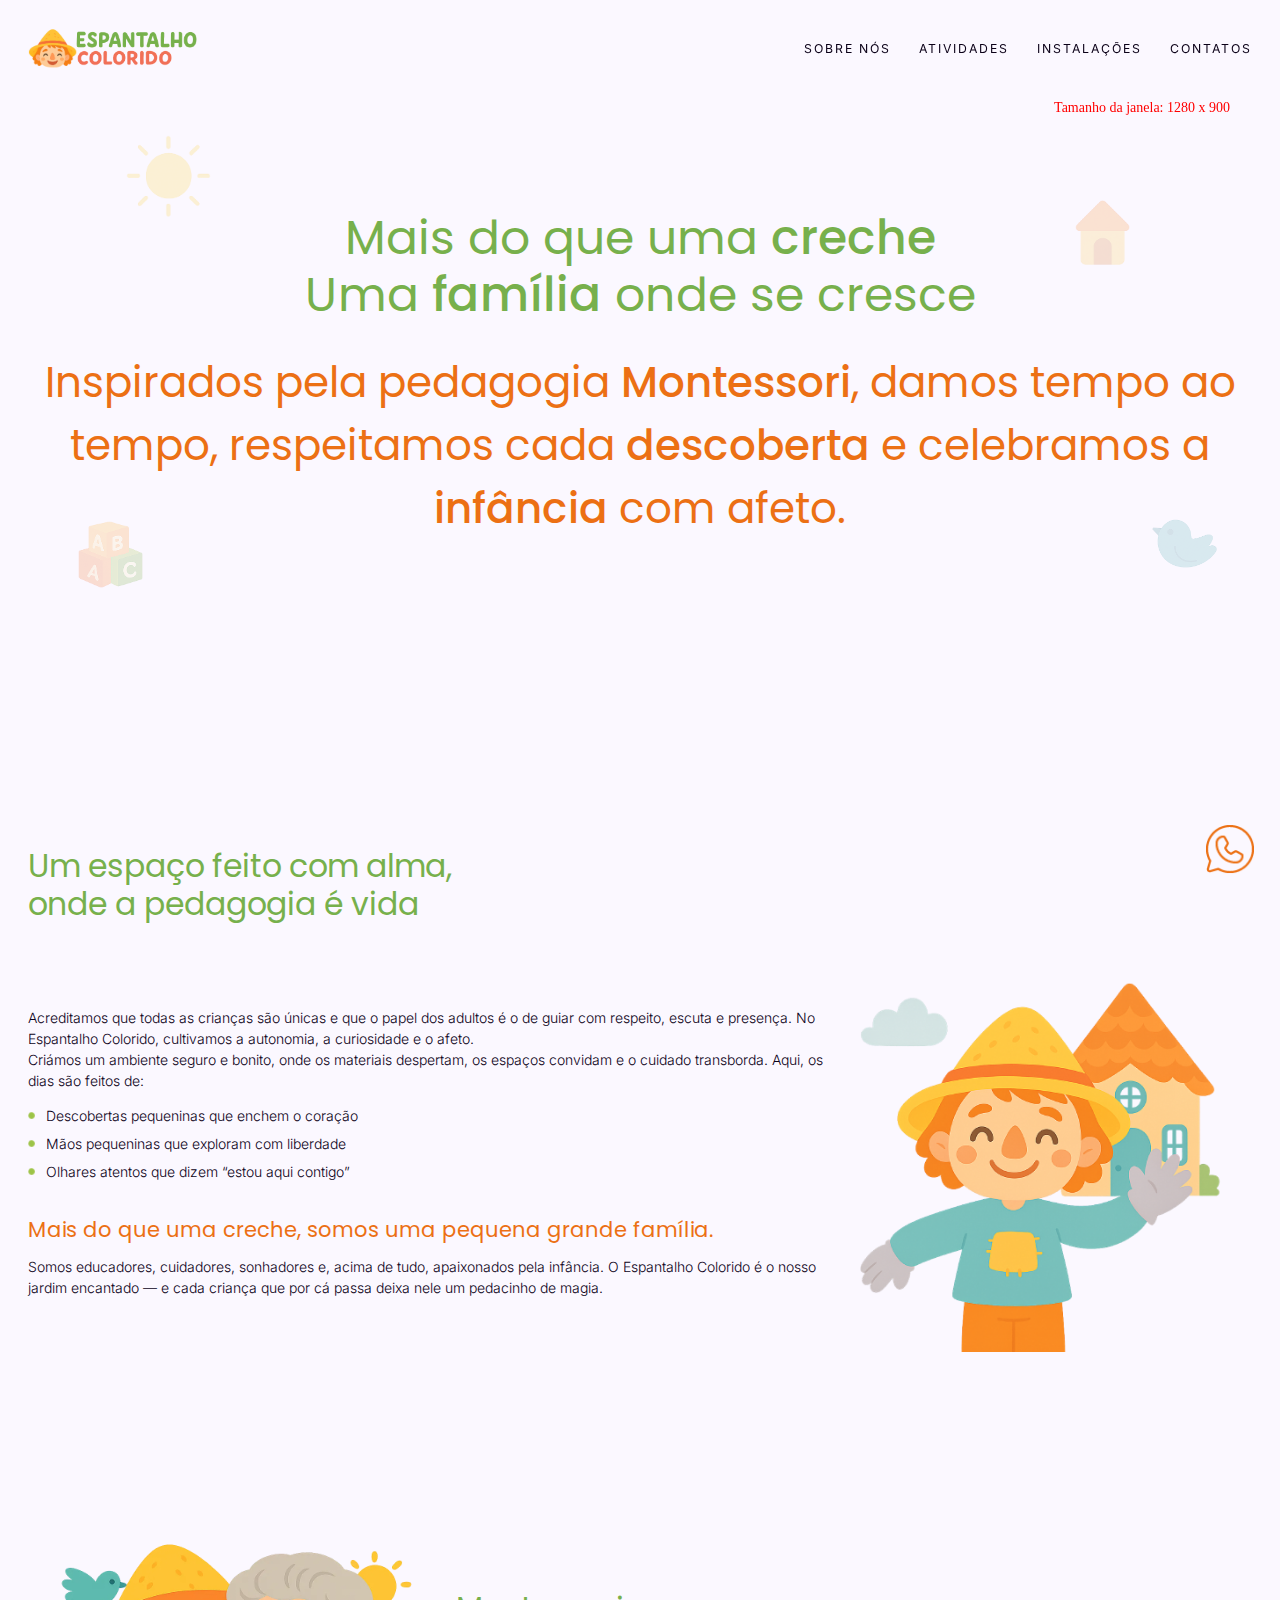
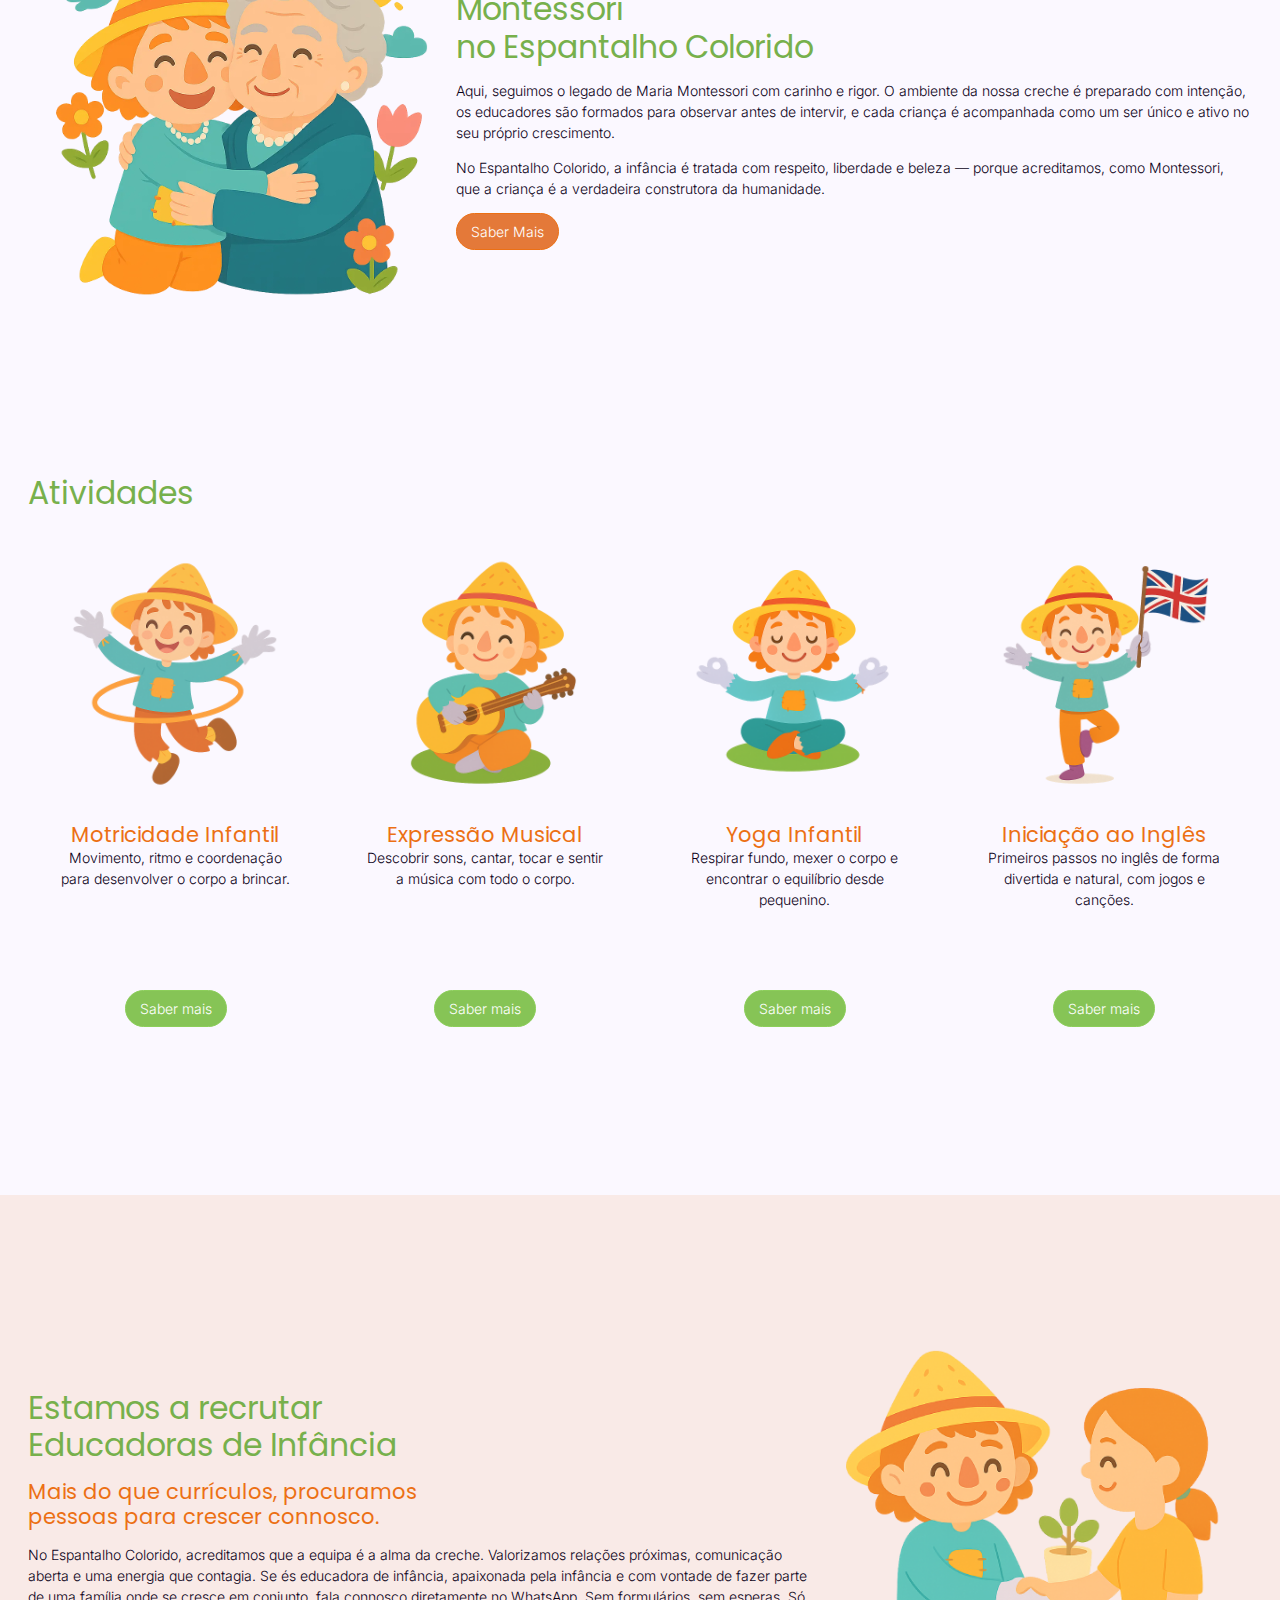
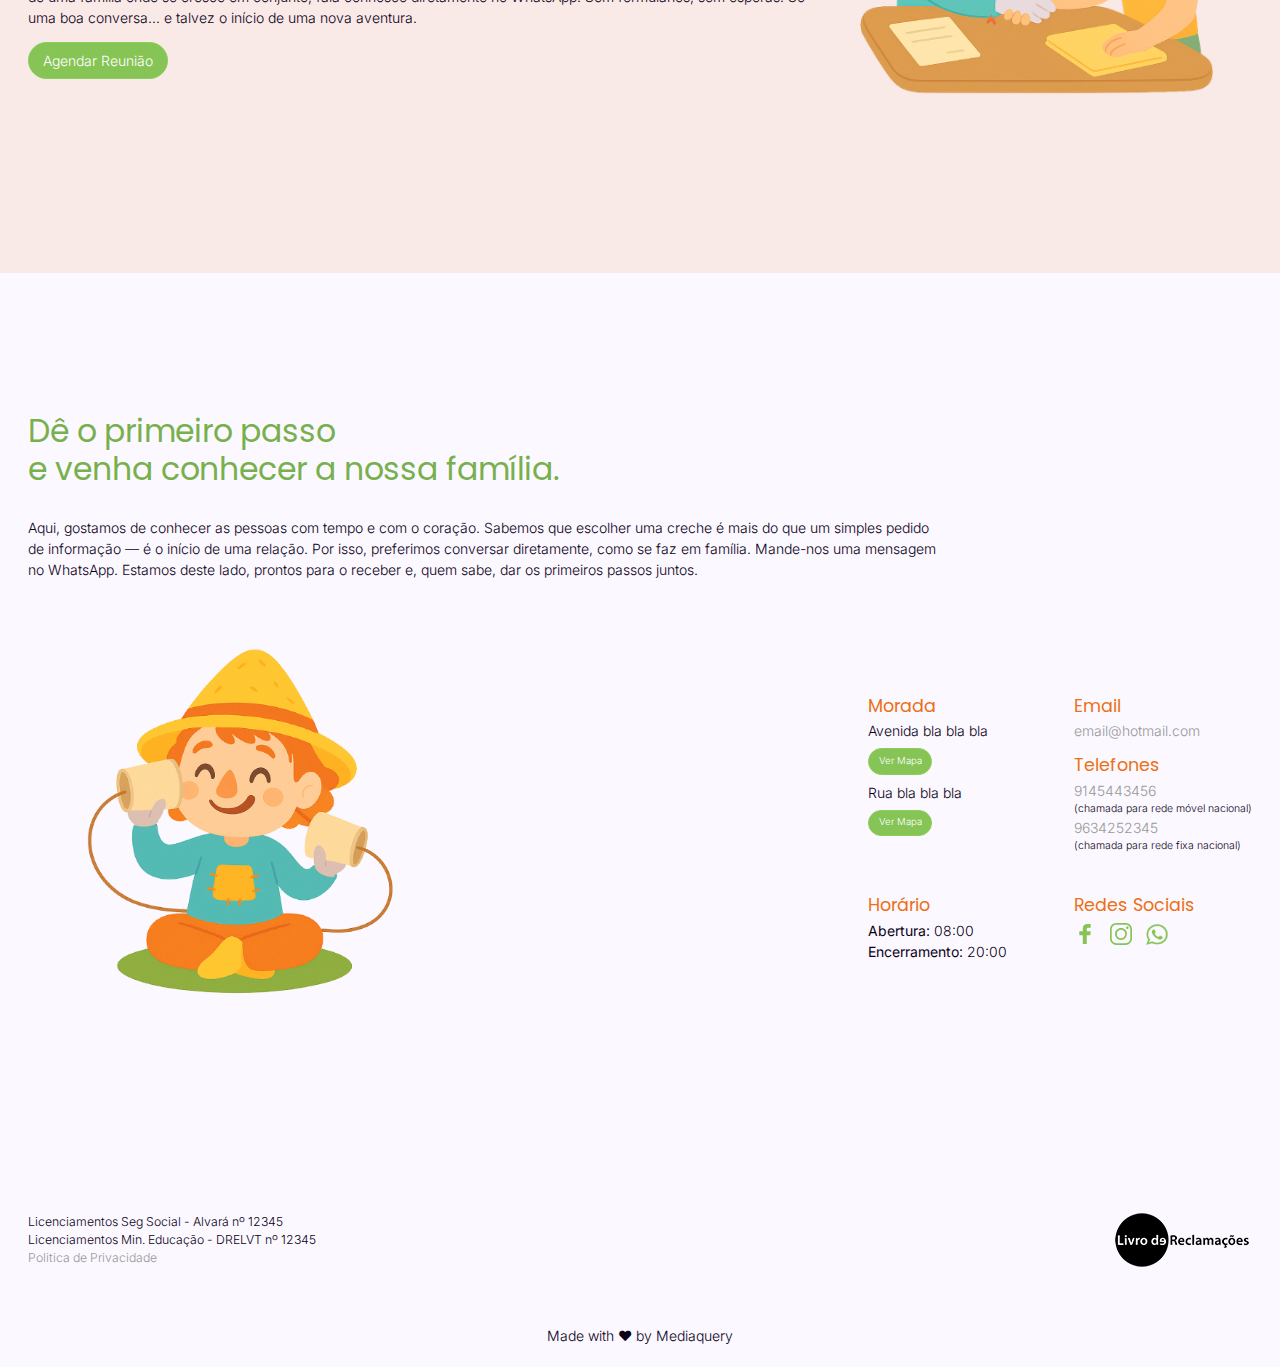
<file: index.html>
<!DOCTYPE html>
<html lang="pt">
	<head>
		<meta charset="UTF-8" />
		<meta http-equiv="X-UA-Compatible" content="IE=edge" />
		<meta name="viewport" content="width=device-width, initial-scale=1.0" />
		<meta name="color-scheme" content="light dark" />

		<!-- Title e Meta Description -->
		<title>Espantalho Colorido</title>
		<meta name="description" content="Maria Bairros é fotógrafa profissional especializada em retratos, maternidade, família e eventos em Portugal. Explore o portfólio e agende a sua sessão." />

		<!-- Canonical URL -->
		<link rel="canonical" href="https://mariabairros.com/" />

		<!-- https://favicon.io/ -->
		<link rel="apple-touch-icon" sizes="180x180" href="imgs/favicon/apple-touch-icon.png" />
		<link rel="icon" type="image/png" sizes="32x32" href="imgs/favicon/favicon-32x32.png" />
		<link rel="icon" type="image/png" sizes="16x16" href="imgs/favicon/favicon-16x16.png" />
		<link rel="manifest" href="imgs/favicon/site.webmanifest" />

		<!-- Open Graph  -->
		<meta property="og:title" content="Maria Bairros – Fotógrafa Profissional em Lisboa" />
		<meta property="og:description" content="Sessões de maternidade, família, casal e eventos, com um olhar sensível e profissional." />
		<meta property="og:image" content="https://res.cloudinary.com/db1ckkq9c/image/upload/v1747065044/MB/maria-bairros_snrd2a.webp" />
		<meta property="og:url" content="https://mariabairros.com/" />
		<meta property="og:type" content="website" />
		<meta property="og:locale" content="pt_PT" />

		<meta name="twitter:card" content="summary_large_image" />
		<meta name="twitter:title" content="Maria Bairros – Fotógrafa Profissional" />
		<meta name="twitter:description" content="Retratos que contam histórias reais. Veja o portfólio da Maria Bairros." />
		<meta name="twitter:image" content="https://res.cloudinary.com/db1ckkq9c/image/upload/v1747065044/MB/maria-bairros_snrd2a.webp" />

		<!-- JSON-LD Schema Markup -->
		<script type="application/ld+json">
			{
				"@context": "https://schema.org",
				"@type": "Person",
				"name": "Maria Bairros",
				"jobTitle": "Fotógrafa Profissional",
				"url": "https://mariabairros.com",
				"image": "https://res.cloudinary.com/db1ckkq9c/image/upload/v1747065044/MB/maria-bairros_snrd2a.webp",
				"description": "Maria Bairros é fotógrafa profissional especializada em sessões de maternidade, família, retratos individuais e eventos, com base em Portugal.",
				"address": {
					"@type": "PostalAddress",
					"addressLocality": "Lisboa",
					"addressRegion": "Lisboa",
					"addressCountry": "PT"
				},
				"email": "mailto:mariabairros@gmail.com",
				"sameAs": ["https://www.instagram.com/marycliks/", "https://www.facebook.com/marycliks/"]
			}
		</script>

		<link rel="stylesheet" href="styles/main.css" />
	</head>
	<body>
		<div id="window-size" style="position: fixed; top: 100px; right: 50px; color: red; z-index: 2000"></div>
		<header>
			<div class="navbar">
				<div class="container">
					<div class="navbar__wrapper">
						<!-- logo -->
						<div class="navbar__logo">
							<img src="imgs/logo.svg" alt="maria bairros fotografia logotipo" />
						</div>

						<!-- menu -->
						<nav>
							<ul class="navbar__menu">
								<li><a href="#about">Sobre nós</a></li>
								<li><a href="#activities">Atividades</a></li>
								<li><a href="#portfolio">Instalações</a></li>
								<li><a href="#contact">Contatos</a></li>
							</ul>
						</nav>

						<!-- hamburger -->
						<button class="navbar__hamburger">
							<span></span>
							<span></span>
							<span></span>
						</button>
					</div>
				</div>
			</div>
		</header>

		<main>
			<!-- HERO SECTION -->
			<section id="hero" class="hero">
				<div class="container">
					<div class="hero__wrapper">
						<div class="hero__title">
							<h1>Mais do que uma <strong>creche</strong> <br />Uma <strong>família</strong> onde se cresce</h1>
							<h2>Inspirados pela pedagogia <strong>Montessori</strong>, damos tempo ao tempo, respeitamos cada <strong>descoberta</strong> e celebramos a <strong>infância</strong> com afeto.</h2>
							<!-- <img src="./imgs/hero/borboleta.png" alt="borboleta" /> -->
							<img src="./imgs/hero/cubos.png" alt="cubos" />
							<!-- <img src="./imgs/hero/cavalo.png" alt="cavalo" /> -->
							<!-- <img src="./imgs/hero/nota01.png" alt="nota musical" /> -->
							<!-- <img src="./imgs/hero/flor07.png" alt="flor" /> -->
							<!-- <img src="./imgs/hero/livro.png" alt="livro" /> -->
							<img src="./imgs/hero/sol.png" alt="sol" />
							<img src="./imgs/hero/casa03.png" alt="creche" />
							<img src="./imgs/hero/passaro.png" alt="passaro" />
							<!--  <img src="./imgs/hero/nuvem02.png" alt="nuvem" />   -->
							<!-- 	<img src="./imgs/hero/coracao.png" alt="coracao" /> -->
						</div>
					</div>
				</div>
			</section>

			<!-- ABOUT SECTION -->
			<section id="about" class="about">
				<div class="container">
					<h2>
						Um espaço feito com alma, <br />
						onde a pedagogia é vida
					</h2>
					<div class="about__wrapper">
						<figure>
							<img src="./imgs/about.webp" alt="about" class="image-fluid" />
						</figure>

						<div class="about__content">
							<p>
								Acreditamos que todas as crianças são únicas e que o papel dos adultos é o de guiar com respeito, escuta e presença. No Espantalho Colorido, cultivamos a autonomia, a curiosidade e o
								afeto.
							</p>

							<p>Criámos um ambiente seguro e bonito, onde os materiais despertam, os espaços convidam e o cuidado transborda. Aqui, os dias são feitos de:</p>

							<ul>
								<li>
									<div class="bullet"></div>
									<p>Descobertas pequeninas que enchem o coração</p>
								</li>
								<li>
									<div class="bullet"></div>
									<p>Mãos pequeninas que exploram com liberdade</p>
								</li>
								<li>
									<div class="bullet"></div>
									<p>Olhares atentos que dizem “estou aqui contigo”</p>
								</li>
							</ul>

							<h3>Mais do que uma creche, somos uma pequena grande família.</h3>
							<p>
								Somos educadores, cuidadores, sonhadores e, acima de tudo, apaixonados pela infância. O Espantalho Colorido é o nosso jardim encantado — e cada criança que por cá passa deixa nele um
								pedacinho de magia.
							</p>
						</div>
					</div>
				</div>
			</section>

			<section id="pedagogy" class="pedagogy">
				<div class="container">
					<div class="pedagogy__wrapper">
						<figure>
							<img src="./imgs/montessori/method/maria_espantalho.webp" alt="maria" class="image-fluid" />
						</figure>

						<div class="pedagogy__content">
							<h2>Montessori <br />no Espantalho Colorido</h2>
							<p>
								Aqui, seguimos o legado de Maria Montessori com carinho e rigor. O ambiente da nossa creche é preparado com intenção, os educadores são formados para observar antes de intervir, e cada
								criança é acompanhada como um ser único e ativo no seu próprio crescimento.
							</p>

							<p>No Espantalho Colorido, a infância é tratada com respeito, liberdade e beleza — porque acreditamos, como Montessori, que a criança é a verdadeira construtora da humanidade.</p>

							<a href="/montessori.html" class="card-button-o">Saber Mais</a>
						</div>
					</div>
				</div>
			</section>

			<!-- ATIVITIES SECTION -->
			<section id="activities" class="activities">
				<div class="container">
					<h2>Atividades</h2>

					<div class="activities__wrapper">
						<!-- card01 -->
						<div class="activities__card">
							<figure>
								<img src="./imgs/activities/espantalho-motricidade.png" alt="motricidade" class="image-fluid" loading="lazy" />
							</figure>

							<div class="activities__card__content">
								<h3>Motricidade Infantil</h3>
								<p>Movimento, ritmo e coordenação para desenvolver o corpo a brincar.</p>
							</div>
							<a href="/motricidade-infantil.html" target="_blank" class="card-button-g">Saber mais</a>
						</div>
						<!-- card02 -->
						<div class="activities__card">
							<figure>
								<img src="./imgs/activities/espantalho-musica.png" alt="musica" class="image-fluid" loading="lazy" />
							</figure>
							<div class="activities__card__content">
								<h3>Expressão Musical</h3>
								<p>Descobrir sons, cantar, tocar e sentir a música com todo o corpo.</p>
							</div>
							<a href="espantalho/expressao-musical.html" target="_blank" class="card-button-g">Saber mais</a>
						</div>
						<!-- card03 -->
						<div class="activities__card">
							<figure>
								<img src="./imgs/activities/espantalho-yoga.png" alt="yoga" class="image-fluid" loading="lazy" />
							</figure>
							<div class="activities__card__content">
								<h3>Yoga Infantil</h3>
								<p>Respirar fundo, mexer o corpo e encontrar o equilíbrio desde pequenino.</p>
							</div>
							<a href="/yoga-infantil.html" target="_blank" class="card-button-g">Saber mais</a>
						</div>
						<!-- card04 -->
						<div class="activities__card">
							<figure>
								<img src="./imgs/activities/espantalho-ingles.png" alt="ingles" class="image-fluid" loading="lazy" />
							</figure>
							<div class="activities__card__content">
								<h3>Iniciação ao Inglês</h3>
								<p>Primeiros passos no inglês de forma divertida e natural, com jogos e canções.</p>
							</div>
							<a href="/ingles.html" target="_blank" class="card-button-g">Saber mais</a>
						</div>
					</div>
				</div>
			</section>

			<section id="recruit" class="recruit">
				<div class="container">
					<div class="recruit__wrapper">
						<figure>
							<img src="imgs/recruta.webp" alt="recrutamento" class="image-fluid" />
						</figure>
						<div class="recruit__content">
							<h2>Estamos a recrutar <br />Educadoras de Infância</h2>
							<h3>
								Mais do que currículos, procuramos <br />
								pessoas para crescer connosco.
							</h3>
							<p>
								No Espantalho Colorido, acreditamos que a equipa é a alma da creche. Valorizamos relações próximas, comunicação aberta e uma energia que contagia. Se és educadora de infância,
								apaixonada pela infância e com vontade de fazer parte de uma família onde se cresce em conjunto, fala connosco diretamente no WhatsApp. Sem formulários, sem esperas. Só uma boa
								conversa... e talvez o início de uma nova aventura.
							</p>
							<a aria-label="Reunião no WhatsApp" href="https://wa.me/+351961669384?text=Quero trabalhar com o Espantalho Colorido!" class="card-button-g">Agendar Reunião</a>
						</div>
					</div>
				</div>
			</section>

			<!-- INSTALACION SECTION -->
			<section id="installation" class="installation">
				<div class="container">
					<div class="installation__wrapper"></div>
				</div>
			</section>

			<!-- CONTACT SECTION -->
			<section id="contact" class="contact">
				<div class="container">
					<h2>
						Dê o primeiro passo <br />
						e venha conhecer a nossa família.
					</h2>
					<p class="contact__disclaime">
						Aqui, gostamos de conhecer as pessoas com tempo e com o coração. Sabemos que escolher uma creche é mais do que um simples pedido de informação — é o início de uma relação. Por isso,
						preferimos conversar diretamente, como se faz em família. Mande-nos uma mensagem no WhatsApp. Estamos deste lado, prontos para o receber e, quem sabe, dar os primeiros passos juntos.
					</p>

					<div class="contact__wrapper">
						<figure>
							<img src="./imgs/contact.webp" alt="contato" class="image-fluid" />
						</figure>
						<div class="contact__content">
							<div class="contact__content__wrapper">
								<div class="contact__content__maps">
									<h3>Morada</h3>
									<p>Avenida bla bla bla</p>
									<a href="#" target="_blank" class="card-button-g">Ver Mapa</a>

									<p>Rua bla bla bla</p>
									<a href="#" target="_blank" class="card-button-g">Ver Mapa</a>
								</div>

								<div class="contact__content__contacts">
									<h3>Email</h3>
									<a href="#">email@hotmail.com</a>

									<h3>Telefones</h3>
									<div class="contact__content__phones">
										<a href="#">9145443456</a>
										<p>(chamada para rede móvel nacional)</p>
										<a href="#">9634252345</a>
										<p>(chamada para rede fixa nacional)</p>
									</div>
								</div>

								<div class="contact__content__schedule">
									<h3>Horário</h3>
									<p><b>Abertura:</b> 08:00</p>
									<p><b>Encerramento:</b> 20:00</p>
								</div>

								<div class="contact__content__social">
									<h3>Redes Sociais</h3>
									<div class="contact__content__social__icons">
										<a href="https://www.facebook.com/espantalho.encantado" target="_blank"><img src="./imgs/icons/facebook.svg" alt="facebook" /></a>
										<a href="https://www.instagram.com/espantalhoencantado/" target="_blank"><img src="./imgs/icons/instagram.svg" alt="instagram" /></a>
										<a aria-label="Chat on WhatsApp" href="https://wa.me/+351937465214?text=Quero falar com o Espantalho Colorido!"><img src="imgs/icons/wapp.svg" alt="whatsapp" /></a>
									</div>
								</div>
							</div>
						</div>
					</div>
				</div>
			</section>

			<section id="legal" class="legal">
				<div class="container">
					<div class="legal__wrapper">
						<div class="legal__license">
							<p>Licenciamentos Seg Social - Alvará nº 12345</p>
							<p>Licenciamentos Min. Educação - DRELVT nº 12345</p>
							<a href="privacy.html">Politica de Privacidade</a>
						</div>
						<div class="legal__reclamation">
							<a href="https://www.livroreclamacoes.pt/Inicio/" target="_blank"><img src="imgs/icons/rec.webp" alt="livro de reclamações" /></a>
						</div>
					</div>
				</div>
			</section>
		</main>

		<footer id="footer" class="footer">
			<p>Made with ❤ by Mediaquery</p>
		</footer>

		<a class="contact-button" aria-label="Chat on WhatsApp" href="https://wa.me/+351937465214?text=Quero falar com o Espantalho Colorido!">
			<img alt="Chat on WhatsApp" src="imgs/icons/whatsapp.svg" />
		</a>

		<script src="scripts/app.js"></script>
	</body>
</html>
</file>
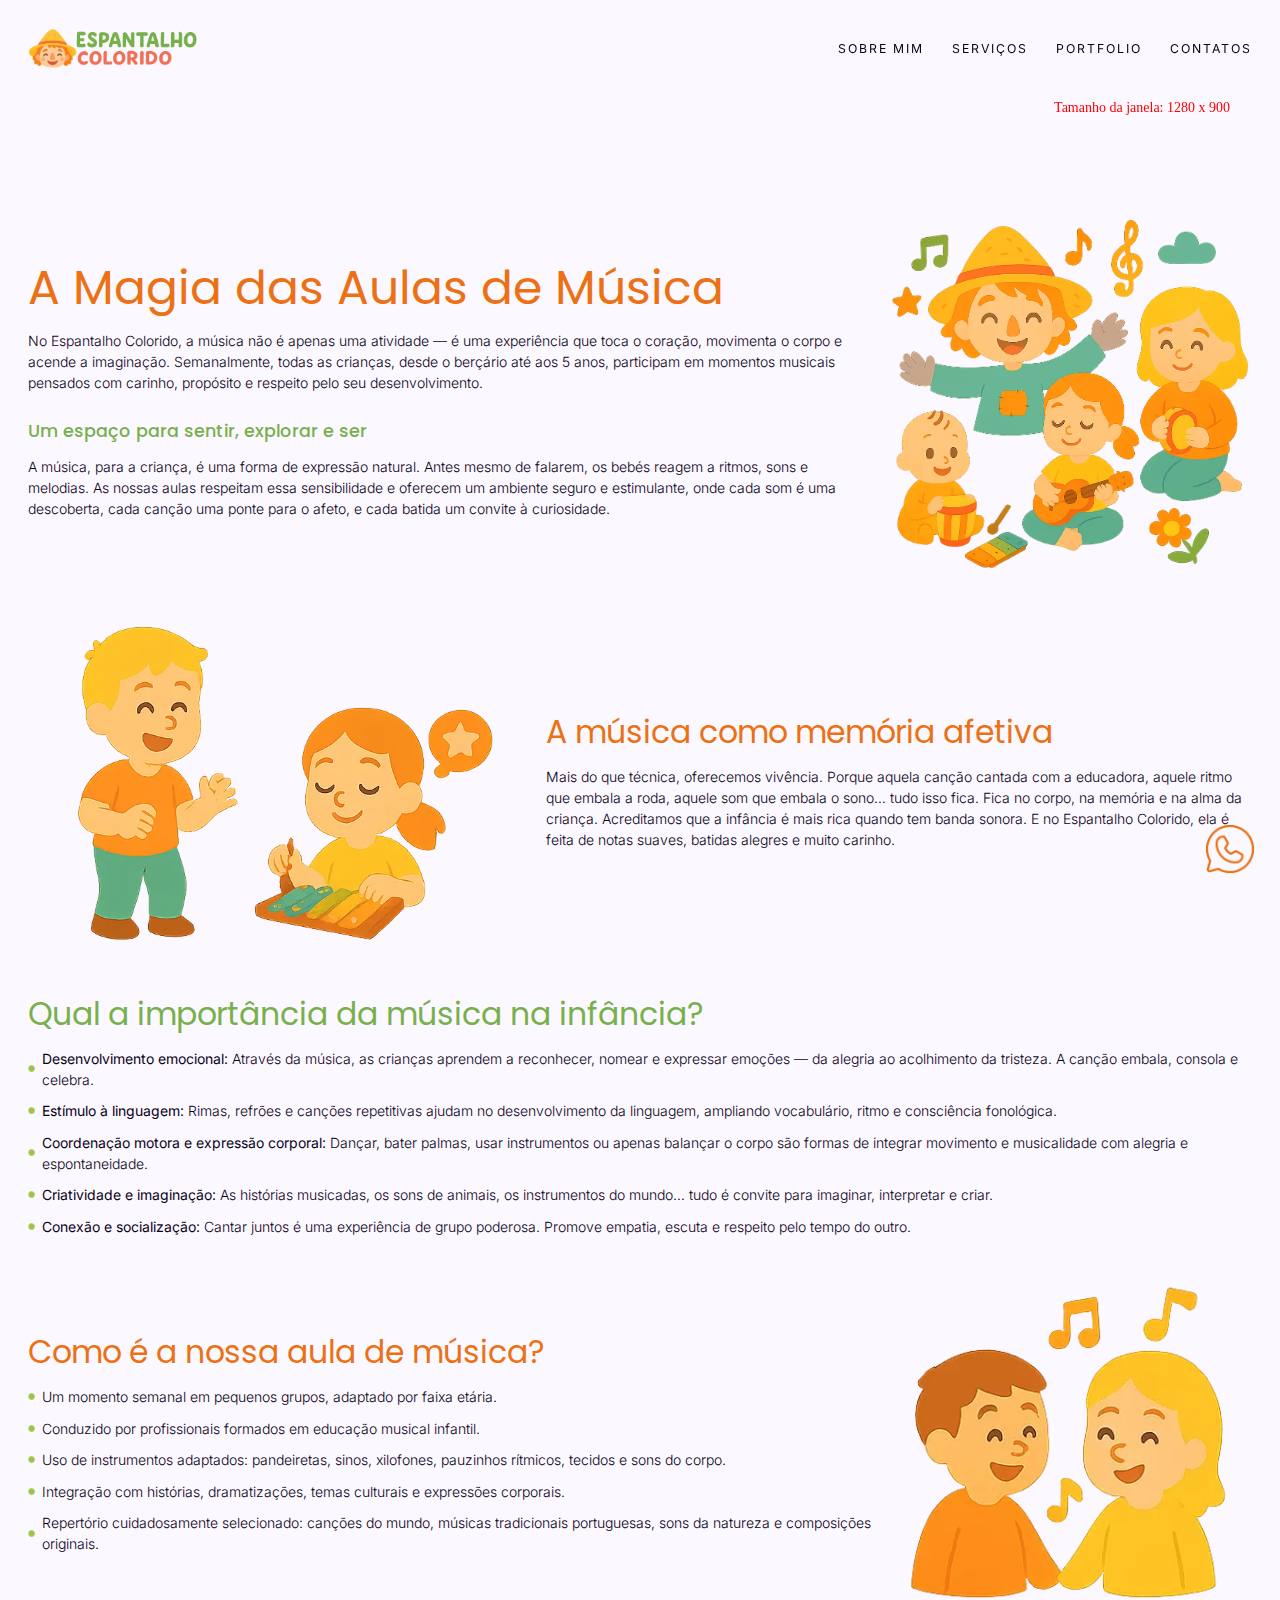
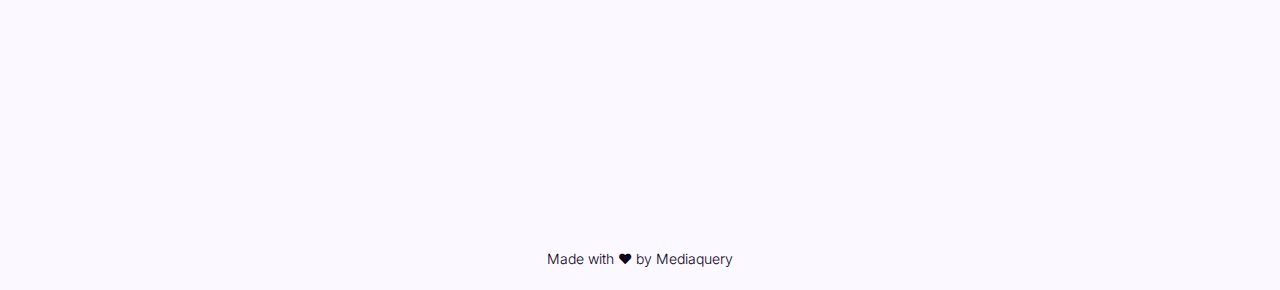
<file: expressao-musical.html>
<!DOCTYPE html>
<html lang="pt">
	<head>
		<meta charset="UTF-8" />
		<meta http-equiv="X-UA-Compatible" content="IE=edge" />
		<meta name="viewport" content="width=device-width, initial-scale=1.0" />
		<meta name="color-scheme" content="light dark" />

		<!-- Title e Meta Description -->
		<title>Espantalho Colorido – Expressão Musical</title>
		<meta name="description" content="Maria Bairros é fotógrafa profissional especializada em retratos, maternidade, família e eventos em Portugal. Explore o portfólio e agende a sua sessão." />

		<!-- Canonical URL -->
		<link rel="canonical" href="https://mariabairros.com/" />

		<!-- https://favicon.io/ -->
		<link rel="apple-touch-icon" sizes="180x180" href="imgs/favicon/apple-touch-icon.png" />
		<link rel="icon" type="image/png" sizes="32x32" href="imgs/favicon/favicon-32x32.png" />
		<link rel="icon" type="image/png" sizes="16x16" href="imgs/favicon/favicon-16x16.png" />
		<link rel="manifest" href="imgs/favicon/site.webmanifest" />

		<!-- Open Graph  -->
		<meta property="og:title" content="Maria Bairros – Fotógrafa Profissional em Lisboa" />
		<meta property="og:description" content="Sessões de maternidade, família, casal e eventos, com um olhar sensível e profissional." />
		<meta property="og:image" content="https://res.cloudinary.com/db1ckkq9c/image/upload/v1747065044/MB/maria-bairros_snrd2a.webp" />
		<meta property="og:url" content="https://mariabairros.com/" />
		<meta property="og:type" content="website" />
		<meta property="og:locale" content="pt_PT" />

		<meta name="twitter:card" content="summary_large_image" />
		<meta name="twitter:title" content="Maria Bairros – Fotógrafa Profissional" />
		<meta name="twitter:description" content="Retratos que contam histórias reais. Veja o portfólio da Maria Bairros." />
		<meta name="twitter:image" content="https://res.cloudinary.com/db1ckkq9c/image/upload/v1747065044/MB/maria-bairros_snrd2a.webp" />

		<!-- JSON-LD Schema Markup -->
		<script type="application/ld+json">
			{
				"@context": "https://schema.org",
				"@type": "Person",
				"name": "Maria Bairros",
				"jobTitle": "Fotógrafa Profissional",
				"url": "https://mariabairros.com",
				"image": "https://res.cloudinary.com/db1ckkq9c/image/upload/v1747065044/MB/maria-bairros_snrd2a.webp",
				"description": "Maria Bairros é fotógrafa profissional especializada em sessões de maternidade, família, retratos individuais e eventos, com base em Portugal.",
				"address": {
					"@type": "PostalAddress",
					"addressLocality": "Lisboa",
					"addressRegion": "Lisboa",
					"addressCountry": "PT"
				},
				"email": "mailto:mariabairros@gmail.com",
				"sameAs": ["https://www.instagram.com/marycliks/", "https://www.facebook.com/marycliks/"]
			}
		</script>

		<link rel="stylesheet" href="styles/main.css" />
	</head>
	<body>
		<div id="window-size" style="position: fixed; top: 100px; right: 50px; color: red; z-index: 2000"></div>
		<header>
			<div class="navbar">
				<div class="container">
					<div class="navbar__wrapper">
						<!-- logo -->
						<div class="navbar__logo">
							<img src="imgs/logo.svg" alt="maria bairros fotografia logotipo" />
							<!-- <h2>Espantalho<br> Colorido</h2> -->
						</div>

						<!-- menu -->
						<nav>
							<ul class="navbar__menu">
								<li><a href="#about">Sobre mim</a></li>
								<li><a href="#services">Serviços</a></li>
								<li><a href="#portfolio">Portfolio</a></li>
								<li><a href="#contact">Contatos</a></li>
							</ul>
						</nav>

						<!-- hamburger -->
						<button class="navbar__hamburger">
							<span></span>
							<span></span>
							<span></span>
						</button>
					</div>
				</div>
			</div>
		</header>

		<main>
			<section id="music" class="music">
				<div class="container">
					<div class="music__wrapper">
						<div class="music__header">
							<figure>
								<img src="/imgs/activities/music/espantalho-musica.webp" alt="benefícios do music infantil" class="image-fluid"/>
							</figure>

							<div class="music__header__content">
								<h1>A Magia das Aulas de Música</h1>
								<p>
									No Espantalho Colorido, a música não é apenas uma atividade — é uma experiência que toca o coração, movimenta o corpo e acende a imaginação. Semanalmente, todas as crianças, desde o
									berçário até aos 5 anos, participam em momentos musicais pensados com carinho, propósito e respeito pelo seu desenvolvimento.
								</p>
								<h2>Um espaço para sentir, explorar e ser</h2>

								<p>
									A música, para a criança, é uma forma de expressão natural. Antes mesmo de falarem, os bebés reagem a ritmos, sons e melodias. As nossas aulas respeitam essa sensibilidade e oferecem
									um ambiente seguro e estimulante, onde cada som é uma descoberta, cada canção uma ponte para o afeto, e cada batida um convite à curiosidade.
								</p>
							</div>
						</div>

						<div class="music__feeling">
							<figure>
								<img src="/imgs/activities/music/lesson.webp" alt="benefícios do music infantil" class="image-fluid"/>
							</figure>

							<div class="music__feeling__content">
								<h2>A música como memória afetiva</h2>
								<p>
									Mais do que técnica, oferecemos vivência. Porque aquela canção cantada com a educadora, aquele ritmo que embala a roda, aquele som que embala o sono… tudo isso fica. Fica no corpo,
									na memória e na alma da criança. Acreditamos que a infância é mais rica quando tem banda sonora. E no Espantalho Colorido, ela é feita de notas suaves, batidas alegres e muito
									carinho.
								</p>
							</div>
						</div>

						<div class="music__benefits">
							<div class="music__benefits__content">
								<h2>Qual a importância da música na infância?</h2>
								<ul>
									<li>
										<div class="bullet"></div>
										<p>
											<strong>Desenvolvimento emocional:</strong> Através da música, as crianças aprendem a reconhecer, nomear e expressar emoções — da alegria ao acolhimento da tristeza. A canção
											embala, consola e celebra.
										</p>
									</li>
									<li>
										<div class="bullet"></div>
										<p><strong>Estímulo à linguagem:</strong> Rimas, refrões e canções repetitivas ajudam no desenvolvimento da linguagem, ampliando vocabulário, ritmo e consciência fonológica.</p>
									</li>
									<li>
										<div class="bullet"></div>
										<p>
											<strong>Coordenação motora e expressão corporal:</strong> Dançar, bater palmas, usar instrumentos ou apenas balançar o corpo são formas de integrar movimento e musicalidade com
											alegria e espontaneidade.
										</p>
									</li>
									<li>
										<div class="bullet"></div>
										<p><strong>Criatividade e imaginação:</strong> As histórias musicadas, os sons de animais, os instrumentos do mundo… tudo é convite para imaginar, interpretar e criar.</p>
									</li>
									<li>
										<div class="bullet"></div>
										<p><strong>Conexão e socialização:</strong> Cantar juntos é uma experiência de grupo poderosa. Promove empatia, escuta e respeito pelo tempo do outro.</p>
									</li>
								</ul>
							</div>
						</div>

						<div class="music__objectives">
							<figure>
								<img src="/imgs/activities/music/impor.webp" alt="benefícios do music infantil" class="image-fluid" loading="lazy" />
							</figure>

							<div class="music__objectives__content">
								<ul>
									<h2>Como é a nossa aula de música?</h2>
									<li>
										<div class="bullet"></div>
										<p>Um momento semanal em pequenos grupos, adaptado por faixa etária.</p>
									</li>

									<li>
										<div class="bullet"></div>
										<p>Conduzido por profissionais formados em educação musical infantil.</p>
									</li>

									<li>
										<div class="bullet"></div>
										<p>Uso de instrumentos adaptados: pandeiretas, sinos, xilofones, pauzinhos rítmicos, tecidos e sons do corpo.</p>
									</li>

									<li>
										<div class="bullet"></div>
										<p>Integração com histórias, dramatizações, temas culturais e expressões corporais.</p>
									</li>

									<li>
										<div class="bullet"></div>
										<p>Repertório cuidadosamente selecionado: canções do mundo, músicas tradicionais portuguesas, sons da natureza e composições originais.</p>
									</li>
								</ul>
							</div>
						</div>
					</div>
				</div>
			</section>
		</main>

		<footer id="footer" class="footer">
			<p>Made with ❤ by Mediaquery</p>
		</footer>

		<a class="contact-button" aria-label="Chat on WhatsApp" href="https://wa.me/+351961669384?text=Quero fotografar consigo!">
			<img alt="Chat on WhatsApp" src="imgs/icons/whatsapp.svg" />
		</a>

		<script src="scripts/app.js"></script>
	</body>
</html>
</file>
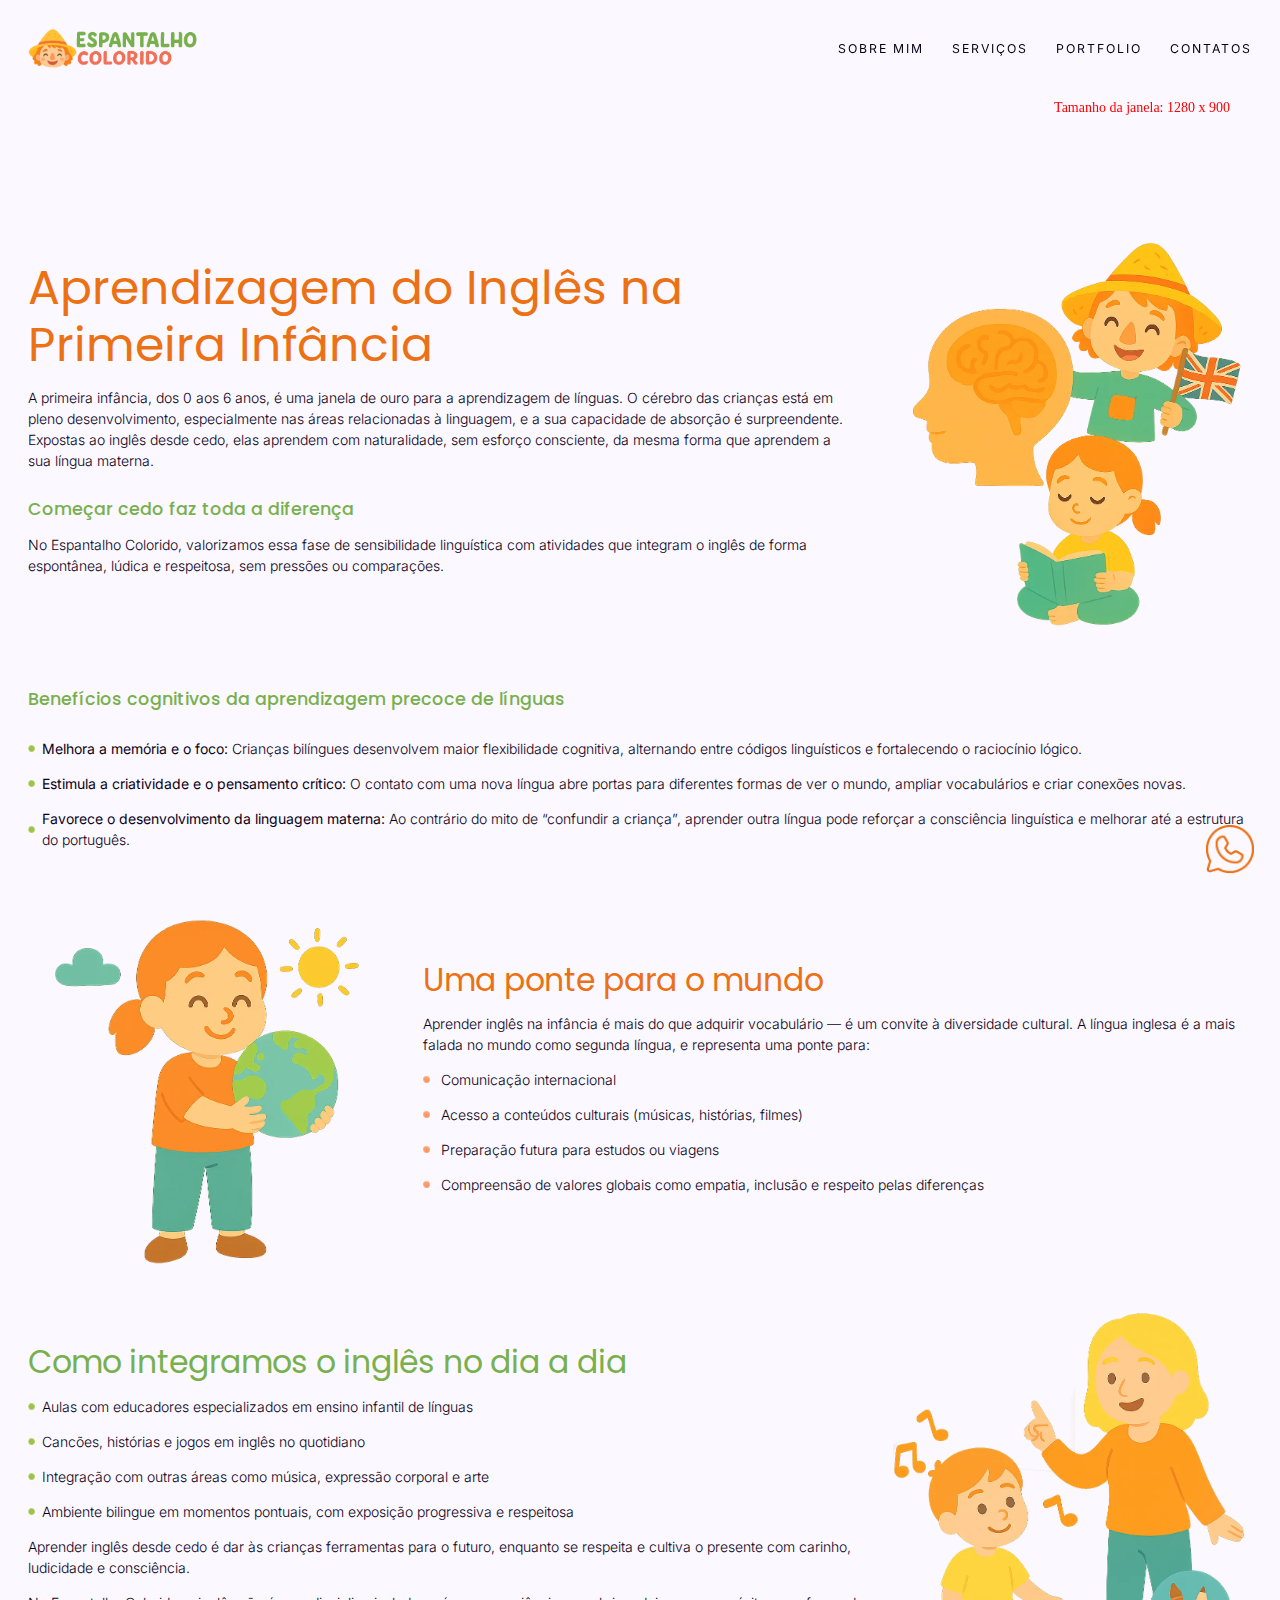
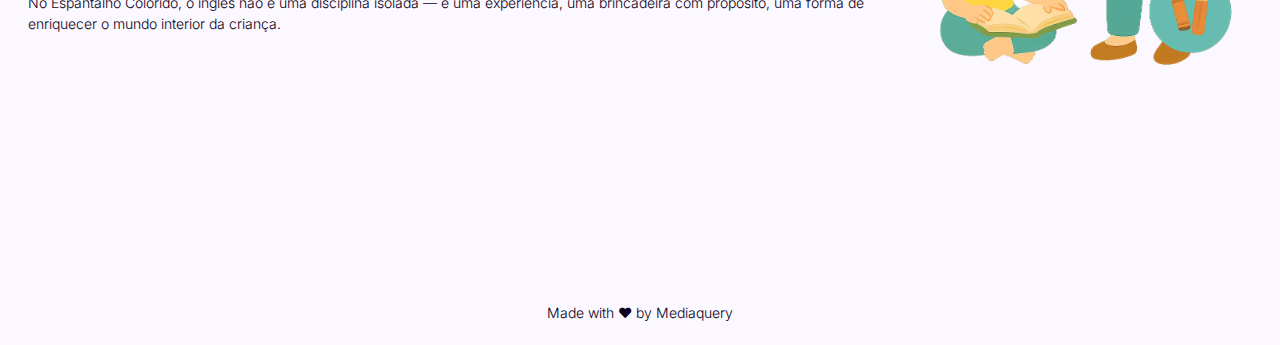
<file: ingles.html>
<!DOCTYPE html>
<html lang="pt">
	<head>
		<meta charset="UTF-8" />
		<meta http-equiv="X-UA-Compatible" content="IE=edge" />
		<meta name="viewport" content="width=device-width, initial-scale=1.0" />
		<meta name="color-scheme" content="light dark" />

		<!-- Title e Meta Description -->
		<title>Espantalho Colorido – Expressão englishal</title>
		<meta name="description" content="Maria Bairros é fotógrafa profissional especializada em retratos, maternidade, família e eventos em Portugal. Explore o portfólio e agende a sua sessão." />

		<!-- Canonical URL -->
		<link rel="canonical" href="https://mariabairros.com/" />

		<!-- https://favicon.io/ -->
		<link rel="apple-touch-icon" sizes="180x180" href="imgs/favicon/apple-touch-icon.png" />
		<link rel="icon" type="image/png" sizes="32x32" href="imgs/favicon/favicon-32x32.png" />
		<link rel="icon" type="image/png" sizes="16x16" href="imgs/favicon/favicon-16x16.png" />
		<link rel="manifest" href="imgs/favicon/site.webmanifest" />

		<!-- Open Graph  -->
		<meta property="og:title" content="Maria Bairros – Fotógrafa Profissional em Lisboa" />
		<meta property="og:description" content="Sessões de maternidade, família, casal e eventos, com um olhar sensível e profissional." />
		<meta property="og:image" content="https://res.cloudinary.com/db1ckkq9c/image/upload/v1747065044/MB/maria-bairros_snrd2a.webp" />
		<meta property="og:url" content="https://mariabairros.com/" />
		<meta property="og:type" content="website" />
		<meta property="og:locale" content="pt_PT" />

		<meta name="twitter:card" content="summary_large_image" />
		<meta name="twitter:title" content="Maria Bairros – Fotógrafa Profissional" />
		<meta name="twitter:description" content="Retratos que contam histórias reais. Veja o portfólio da Maria Bairros." />
		<meta name="twitter:image" content="https://res.cloudinary.com/db1ckkq9c/image/upload/v1747065044/MB/maria-bairros_snrd2a.webp" />

		<!-- JSON-LD Schema Markup -->
		<script type="application/ld+json">
			{
				"@context": "https://schema.org",
				"@type": "Person",
				"name": "Maria Bairros",
				"jobTitle": "Fotógrafa Profissional",
				"url": "https://mariabairros.com",
				"image": "https://res.cloudinary.com/db1ckkq9c/image/upload/v1747065044/MB/maria-bairros_snrd2a.webp",
				"description": "Maria Bairros é fotógrafa profissional especializada em sessões de maternidade, família, retratos individuais e eventos, com base em Portugal.",
				"address": {
					"@type": "PostalAddress",
					"addressLocality": "Lisboa",
					"addressRegion": "Lisboa",
					"addressCountry": "PT"
				},
				"email": "mailto:mariabairros@gmail.com",
				"sameAs": ["https://www.instagram.com/marycliks/", "https://www.facebook.com/marycliks/"]
			}
		</script>

		<link rel="stylesheet" href="styles/main.css" />
	</head>
	<body>
		<div id="window-size" style="position: fixed; top: 100px; right: 50px; color: red; z-index: 2000"></div>
		<header>
			<div class="navbar">
				<div class="container">
					<div class="navbar__wrapper">
						<!-- logo -->
						<div class="navbar__logo">
							<img src="imgs/logo.svg" alt="maria bairros fotografia logotipo" />
							<!-- <h2>Espantalho<br> Colorido</h2> -->
						</div>

						<!-- menu -->
						<nav>
							<ul class="navbar__menu">
								<li><a href="#about">Sobre mim</a></li>
								<li><a href="#services">Serviços</a></li>
								<li><a href="#portfolio">Portfolio</a></li>
								<li><a href="#contact">Contatos</a></li>
							</ul>
						</nav>

						<!-- hamburger -->
						<button class="navbar__hamburger">
							<span></span>
							<span></span>
							<span></span>
						</button>
					</div>
				</div>
			</div>
		</header>

		<main>
			<section id="english" class="english">
				<div class="container">
					<div class="english__wrapper">
						<div class="english__header">
							<figure>
								<img src="/imgs/activities/english/importance.webp" alt="benefícios do english infantil" class="image-fluid" />
							</figure>

							<div class="english__header__content">
								<h1>Aprendizagem do Inglês na Primeira Infância</h1>
								<p>
									A primeira infância, dos 0 aos 6 anos, é uma janela de ouro para a aprendizagem de línguas. O cérebro das crianças está em pleno desenvolvimento, especialmente nas áreas relacionadas
									à linguagem, e a sua capacidade de absorção é surpreendente. Expostas ao inglês desde cedo, elas aprendem com naturalidade, sem esforço consciente, da mesma forma que aprendem a sua
									língua materna.
								</p>

								<h2>Começar cedo faz toda a diferença</h2>

								<p>
									No Espantalho Colorido, valorizamos essa fase de sensibilidade linguística com atividades que integram o inglês de forma espontânea, lúdica e respeitosa, sem pressões ou comparações.
								</p>
							</div>
						</div>

						<div class="english__benefits">
							<h2>Benefícios cognitivos da aprendizagem precoce de línguas</h2>
							<ul>
								<li>
									<div class="bullet"></div>
									<p>
										<strong>Melhora a memória e o foco:</strong> Crianças bilíngues desenvolvem maior flexibilidade cognitiva, alternando entre códigos linguísticos e fortalecendo o raciocínio lógico.
									</p>
								</li>

								<li>
									<div class="bullet"></div>
									<p>
										<strong>Estimula a criatividade e o pensamento crítico:</strong> O contato com uma nova língua abre portas para diferentes formas de ver o mundo, ampliar vocabulários e criar
										conexões novas.
									</p>
								</li>

								<li>
									<div class="bullet"></div>
									<p>
										<strong>Favorece o desenvolvimento da linguagem materna:</strong> Ao contrário do mito de “confundir a criança”, aprender outra língua pode reforçar a consciência linguística e
										melhorar até a estrutura do português.
									</p>
								</li>
							</ul>
						</div>

						<div class="english__bridge">
							<figure>
								<img src="/imgs/activities/english/world.webp" alt="benefícios do english infantil" class="image-fluid" />
							</figure>

							<div class="english__bridge__content">
								<h2>Uma ponte para o mundo</h2>
								<p>
									Aprender inglês na infância é mais do que adquirir vocabulário — é um convite à diversidade cultural. A língua inglesa é a mais falada no mundo como segunda língua, e representa uma
									ponte para:
								</p>

								<ul>
									<li>
										<div class="bullet"></div>
										<p>Comunicação internacional</p>
									</li>
									<li>
										<div class="bullet"></div>
										<p>Acesso a conteúdos culturais (músicas, histórias, filmes)</p>
									</li>
									<li>
										<div class="bullet"></div>
										<p>Preparação futura para estudos ou viagens</p>
									</li>
									<li>
										<div class="bullet"></div>
										<p>Compreensão de valores globais como empatia, inclusão e respeito pelas diferenças</p>
									</li>
								</ul>
							</div>
						</div>

						<div class="english__objectives">
							<figure>
								<img src="/imgs/activities/english/learning.webp" alt="benefícios do english infantil" class="image-fluid" loading="lazy" />
							</figure>

							<div class="english__objectives__content">
								<ul>
									<h2>Como integramos o inglês no dia a dia</h2>
									<li>
										<div class="bullet"></div>
										<p>Aulas com educadores especializados em ensino infantil de línguas</p>
									</li>

									<li>
										<div class="bullet"></div>
										<p>Cancões, histórias e jogos em inglês no quotidiano</p>
									</li>

									<li>
										<div class="bullet"></div>
										<p>Integração com outras áreas como música, expressão corporal e arte</p>
									</li>

									<li>
										<div class="bullet"></div>
										<p>Ambiente bilingue em momentos pontuais, com exposição progressiva e respeitosa</p>
									</li>
								</ul>

								<p>Aprender inglês desde cedo é dar às crianças ferramentas para o futuro, enquanto se respeita e cultiva o presente com carinho, ludicidade e consciência.</p>

								<p>No Espantalho Colorido, o inglês não é uma disciplina isolada — é uma experiência, uma brincadeira com propósito, uma forma de enriquecer o mundo interior da criança.</p>
							</div>
						</div>
					</div>
				</div>
			</section>
		</main>

		<footer id="footer" class="footer">
			<p>Made with ❤ by Mediaquery</p>
		</footer>

		<a class="contact-button" aria-label="Chat on WhatsApp" href="https://wa.me/+351961669384?text=Quero fotografar consigo!">
			<img alt="Chat on WhatsApp" src="imgs/icons/whatsapp.svg" />
		</a>

		<script src="scripts/app.js"></script>
	</body>
</html>
</file>
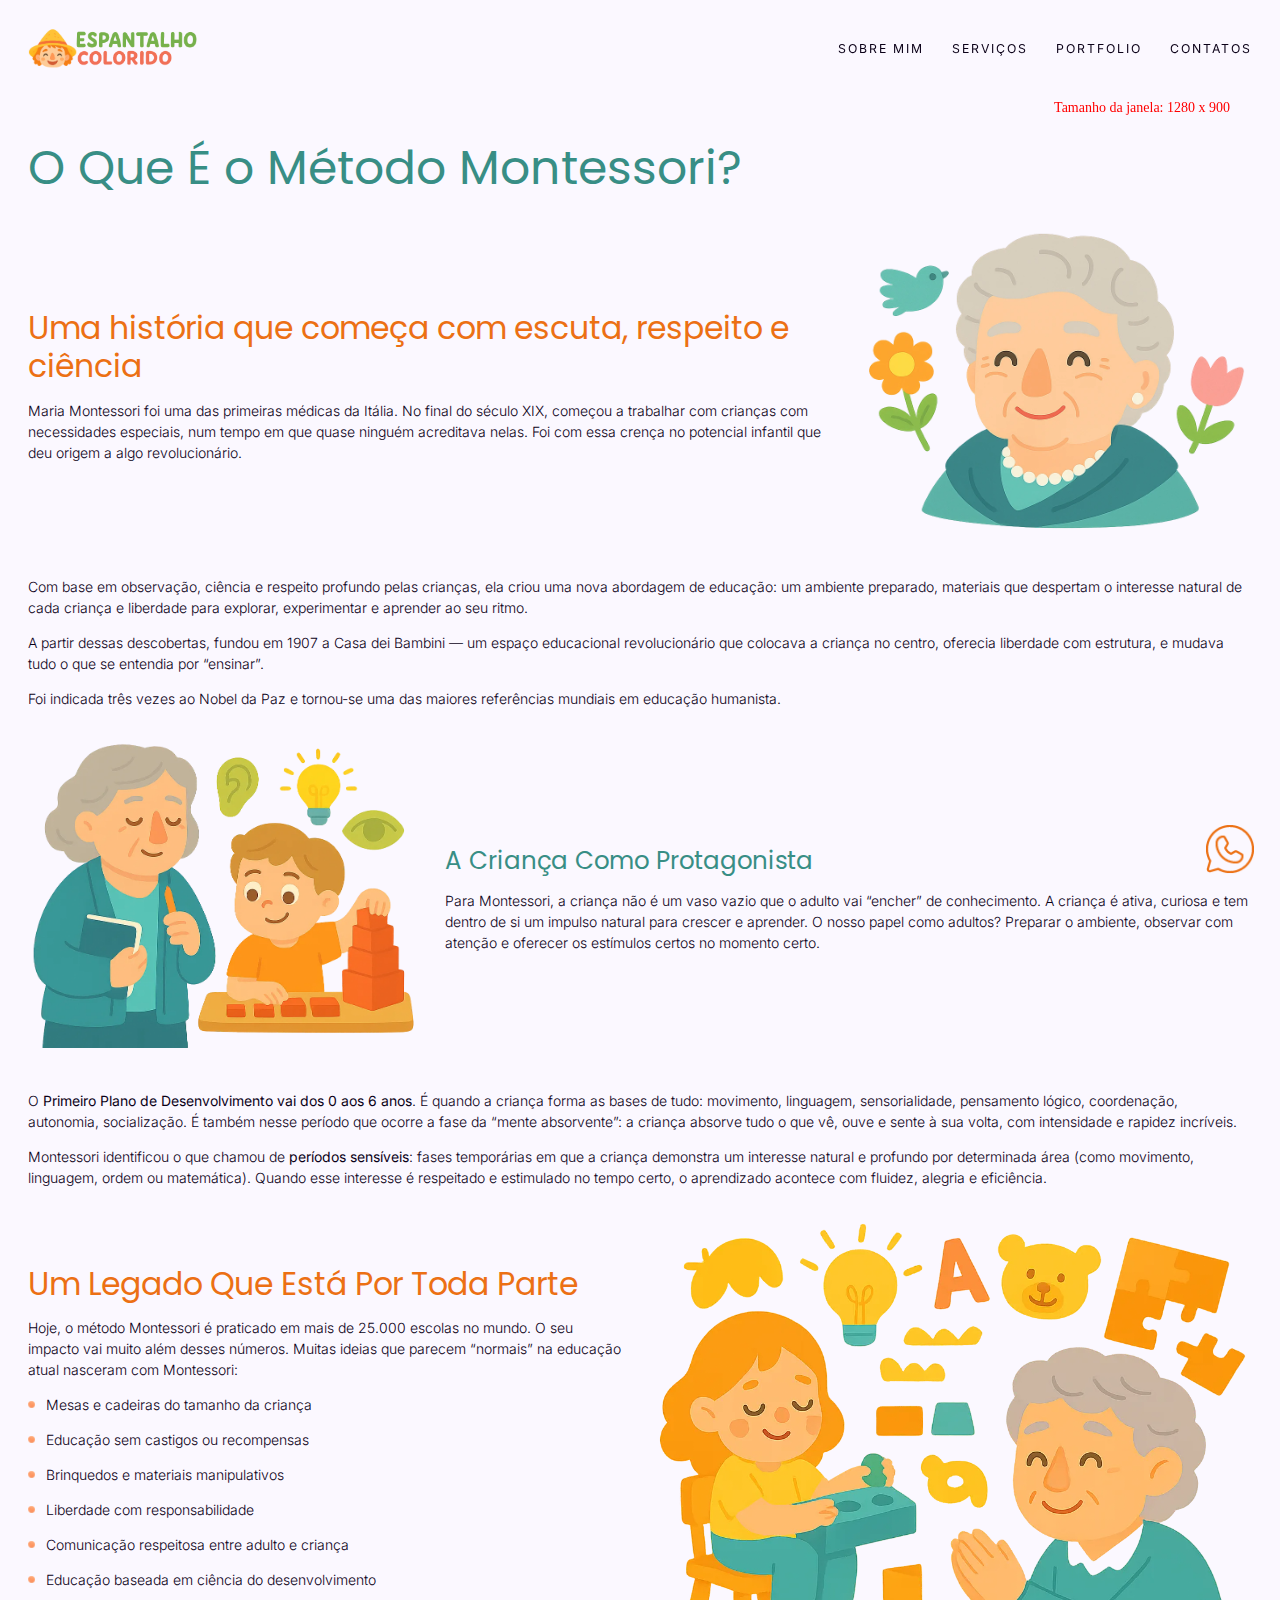
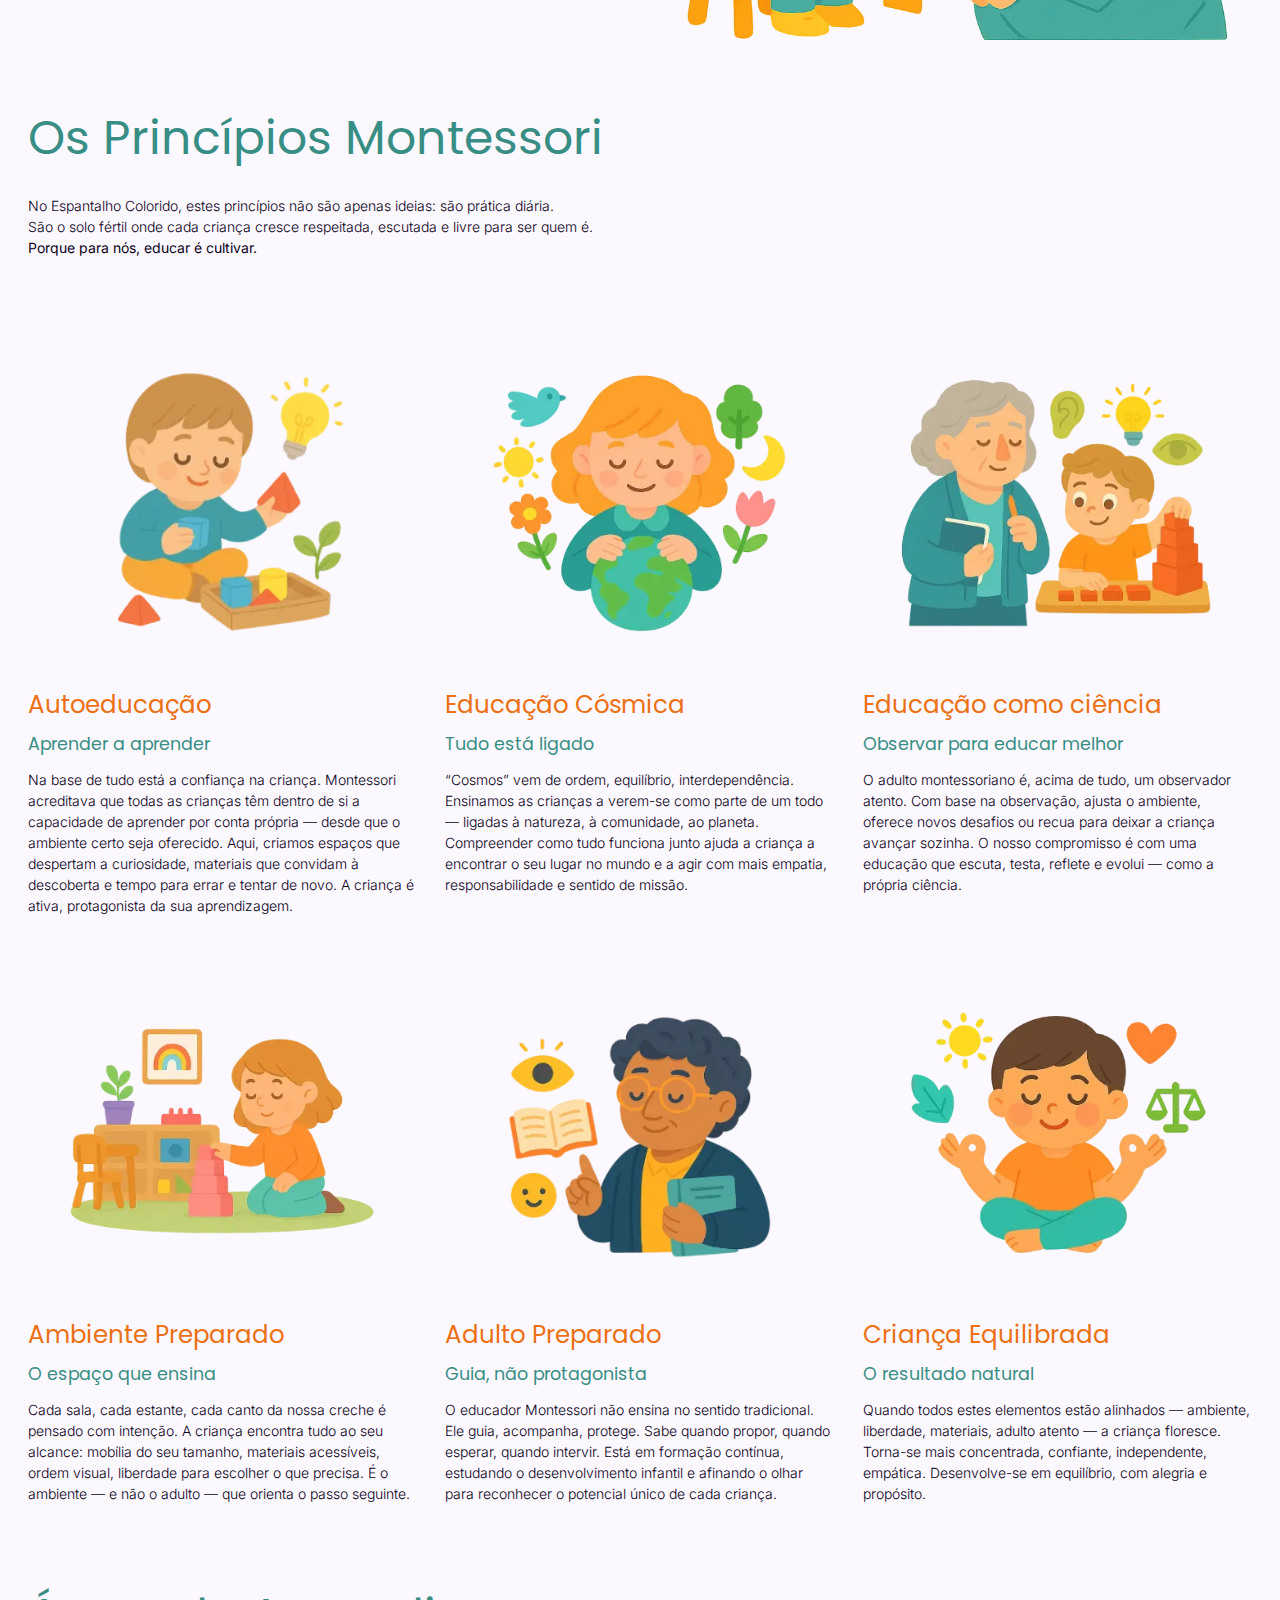
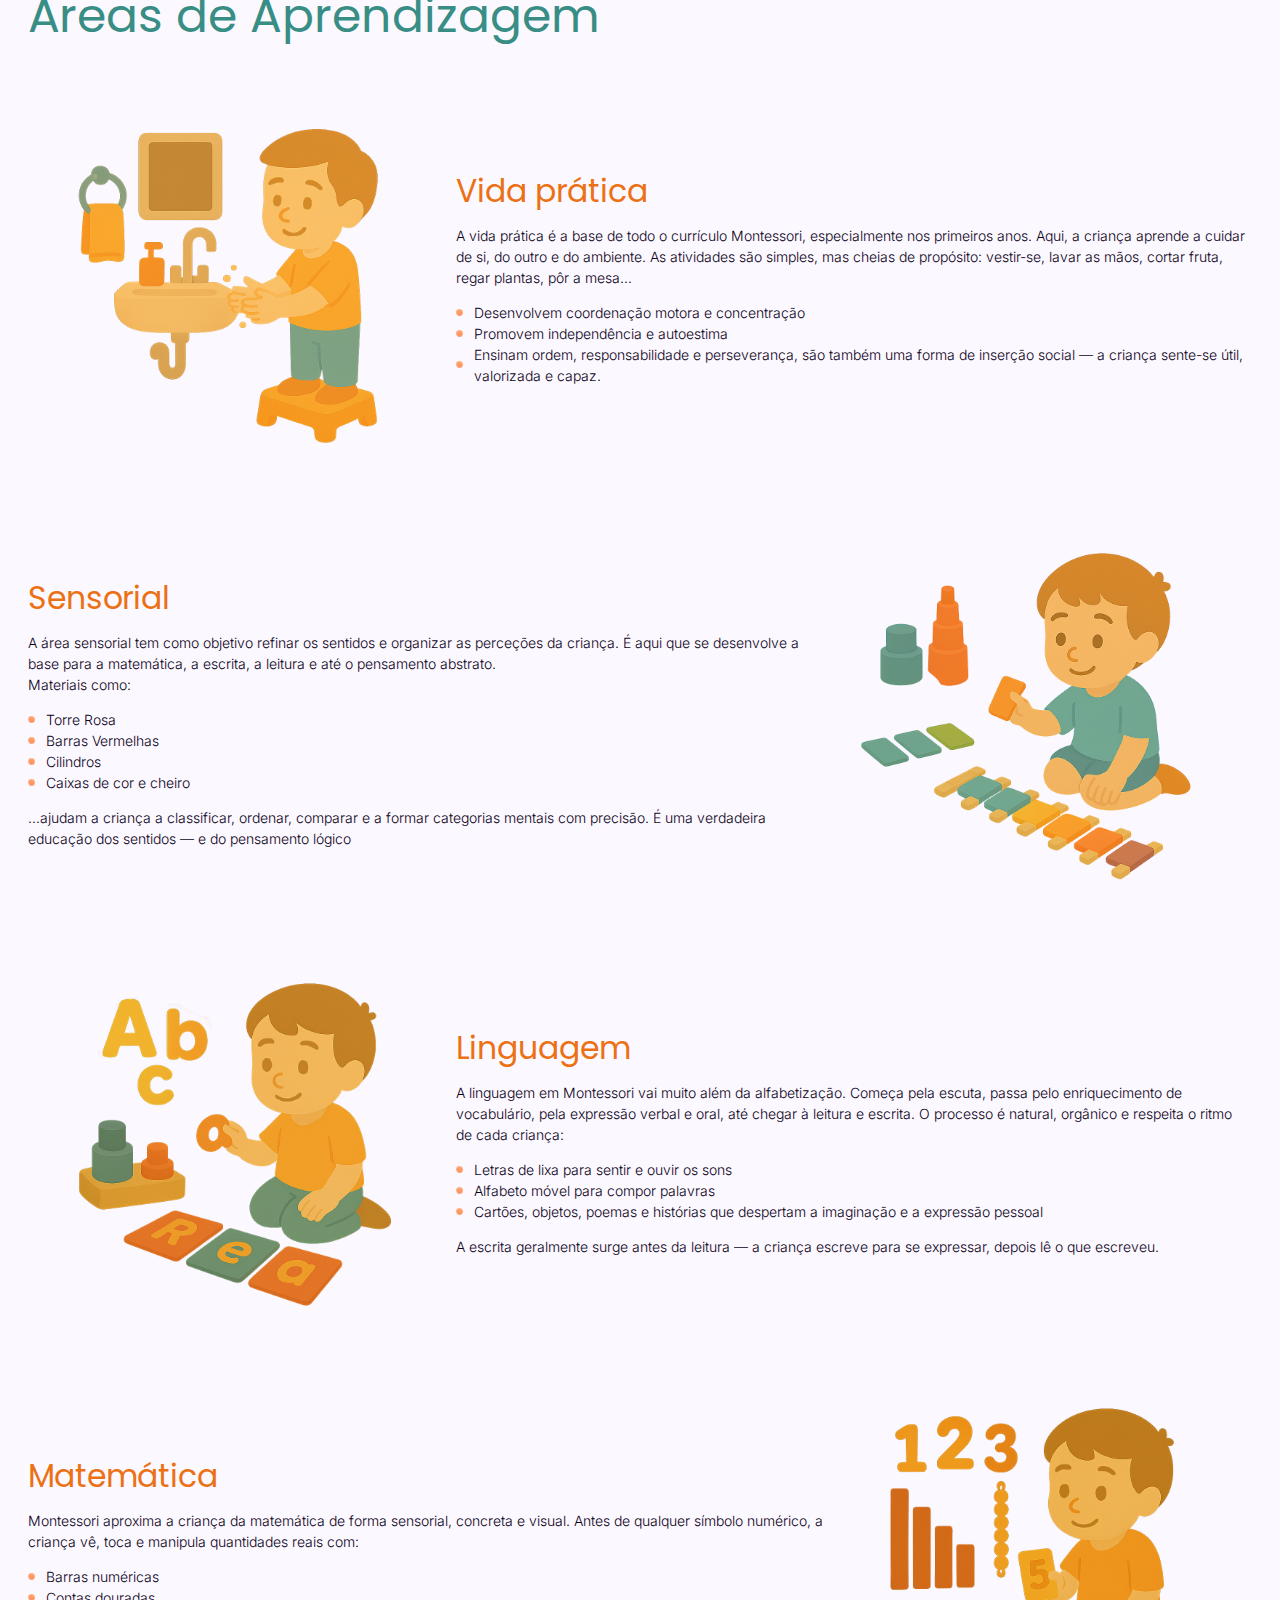
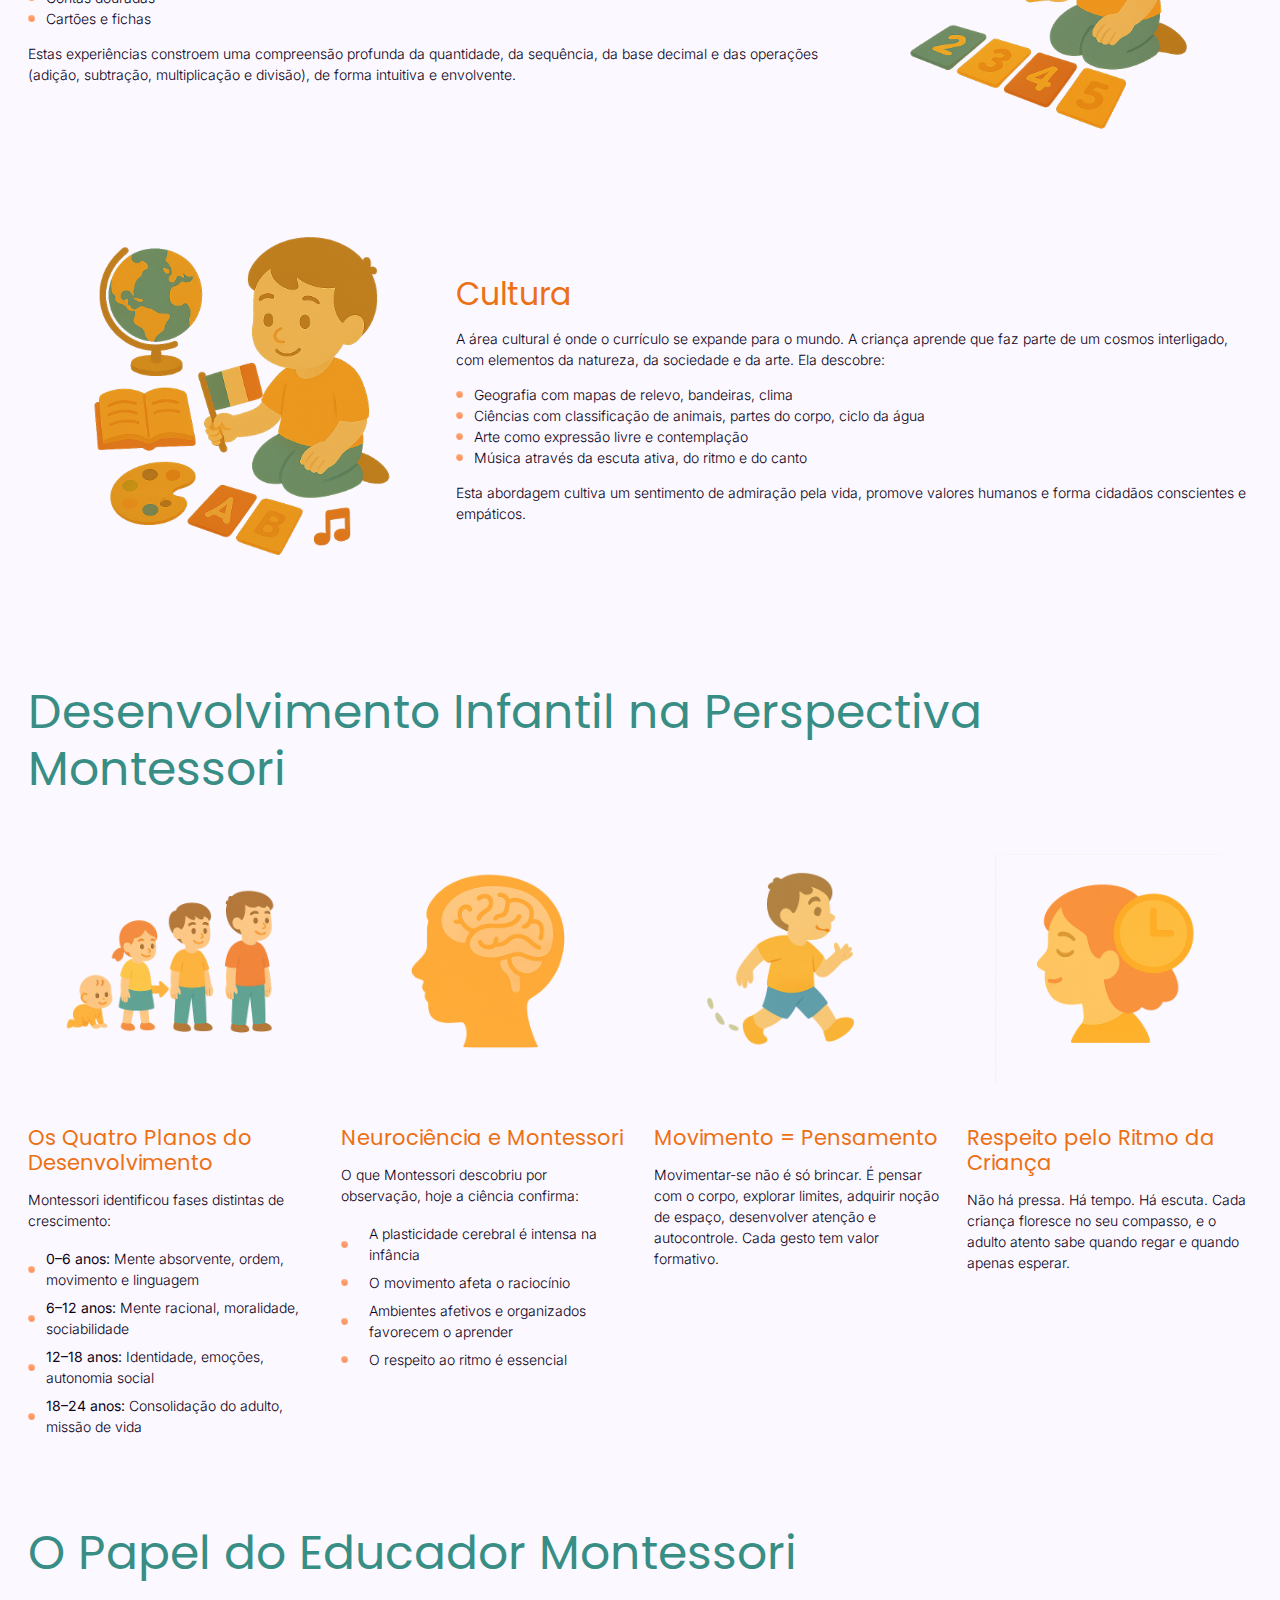
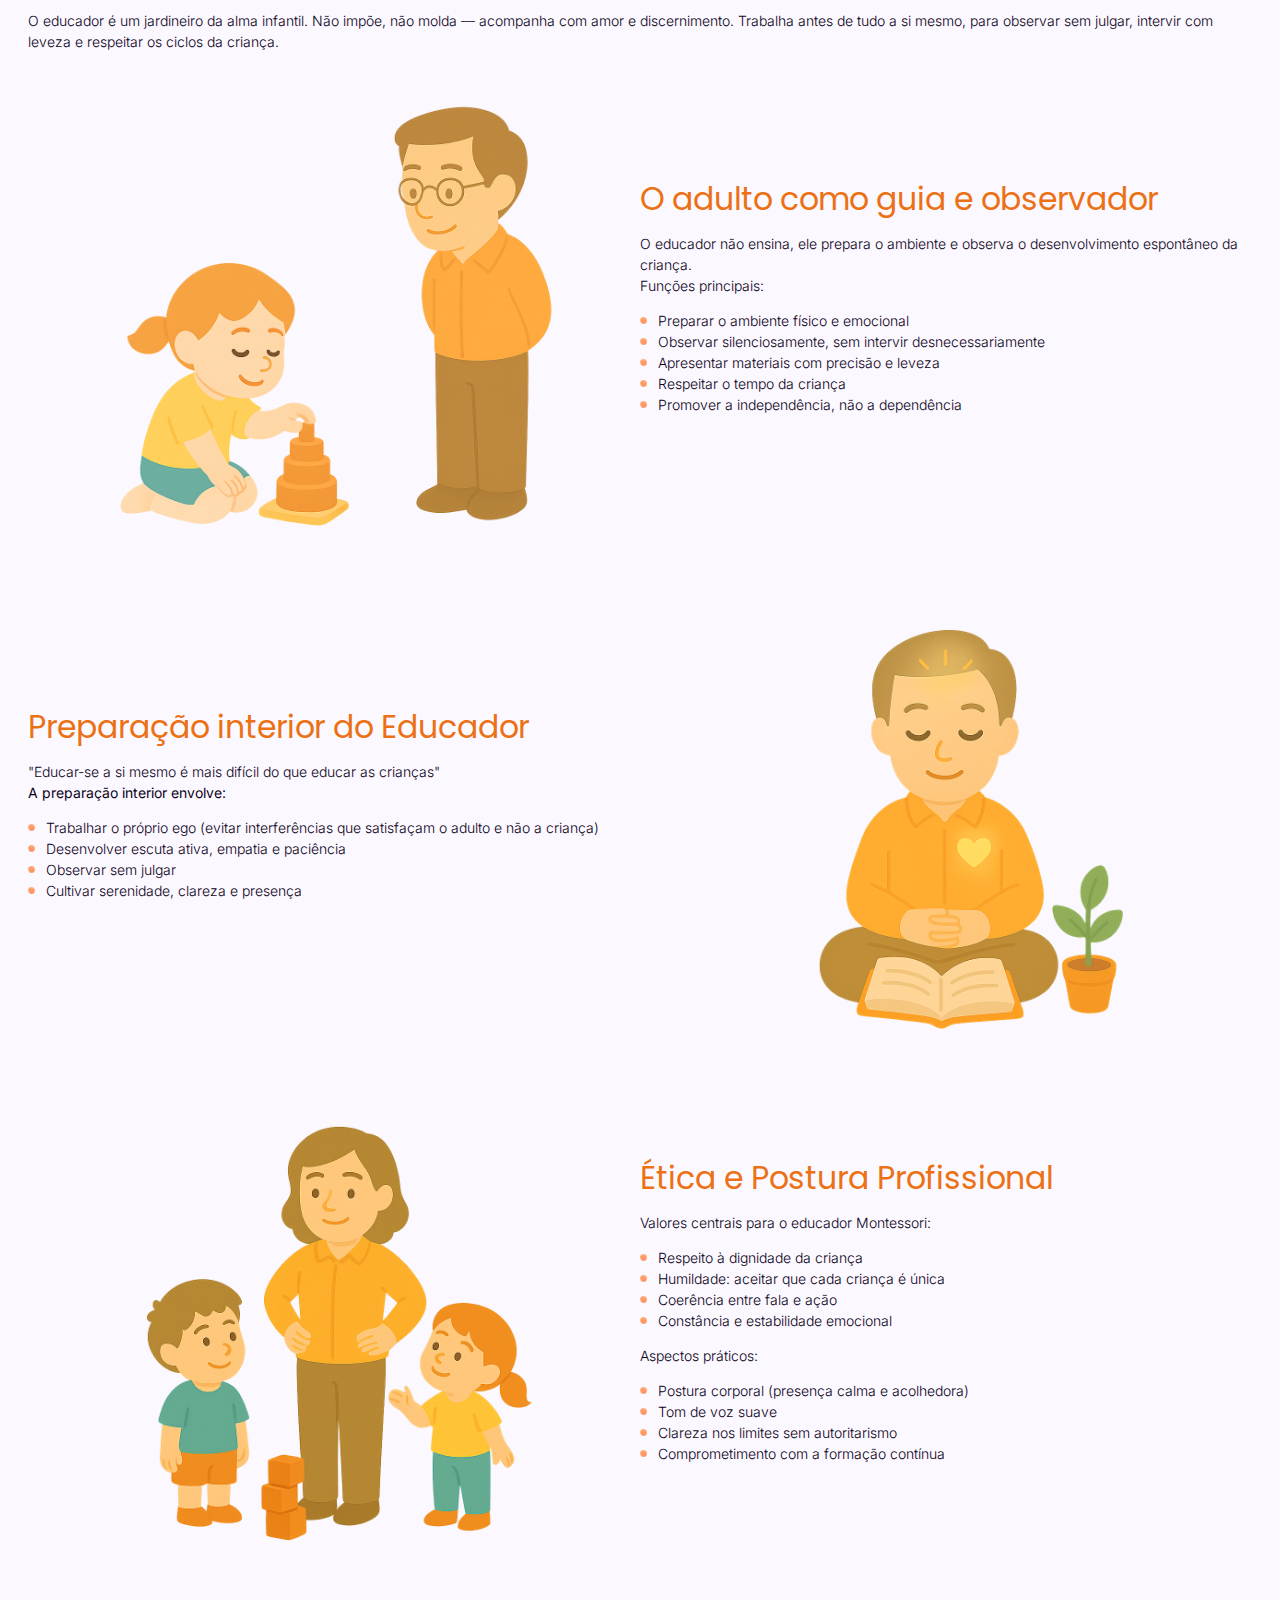
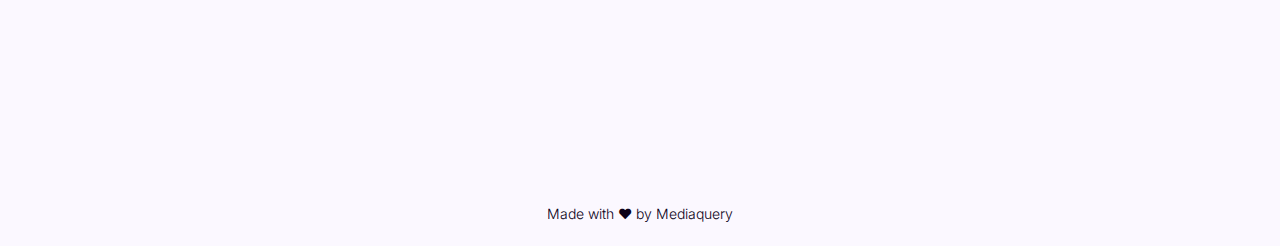
<file: montessori.html>
<!DOCTYPE html>
<html lang="pt">
	<head>
		<meta charset="UTF-8" />
		<meta http-equiv="X-UA-Compatible" content="IE=edge" />
		<meta name="viewport" content="width=device-width, initial-scale=1.0" />
		<meta name="color-scheme" content="light dark" />

		<!-- Title e Meta Description -->
		<title>Maria Bairros – Fotógrafa Profissional em Lisboa, Família e Eventos</title>
		<meta name="description" content="Maria Bairros é fotógrafa profissional especializada em retratos, maternidade, família e eventos em Portugal. Explore o portfólio e agende a sua sessão." />

		<!-- Canonical URL -->
		<link rel="canonical" href="https://mariabairros.com/" />

		<!-- https://favicon.io/ -->
		<link rel="apple-touch-icon" sizes="180x180" href="imgs/favicon/apple-touch-icon.png" />
		<link rel="icon" type="image/png" sizes="32x32" href="imgs/favicon/favicon-32x32.png" />
		<link rel="icon" type="image/png" sizes="16x16" href="imgs/favicon/favicon-16x16.png" />
		<link rel="manifest" href="imgs/favicon/site.webmanifest" />

		<!-- Open Graph  -->
		<meta property="og:title" content="Maria Bairros – Fotógrafa Profissional em Lisboa" />
		<meta property="og:description" content="Sessões de maternidade, família, casal e eventos, com um olhar sensível e profissional." />
		<meta property="og:image" content="https://res.cloudinary.com/db1ckkq9c/image/upload/v1747065044/MB/maria-bairros_snrd2a.webp" />
		<meta property="og:url" content="https://mariabairros.com/" />
		<meta property="og:type" content="website" />
		<meta property="og:locale" content="pt_PT" />

		<meta name="twitter:card" content="summary_large_image" />
		<meta name="twitter:title" content="Maria Bairros – Fotógrafa Profissional" />
		<meta name="twitter:description" content="Retratos que contam histórias reais. Veja o portfólio da Maria Bairros." />
		<meta name="twitter:image" content="https://res.cloudinary.com/db1ckkq9c/image/upload/v1747065044/MB/maria-bairros_snrd2a.webp" />

		<!-- JSON-LD Schema Markup -->
		<script type="application/ld+json">
			{
				"@context": "https://schema.org",
				"@type": "Person",
				"name": "Maria Bairros",
				"jobTitle": "Fotógrafa Profissional",
				"url": "https://mariabairros.com",
				"image": "https://res.cloudinary.com/db1ckkq9c/image/upload/v1747065044/MB/maria-bairros_snrd2a.webp",
				"description": "Maria Bairros é fotógrafa profissional especializada em sessões de maternidade, família, retratos individuais e eventos, com base em Portugal.",
				"address": {
					"@type": "PostalAddress",
					"addressLocality": "Lisboa",
					"addressRegion": "Lisboa",
					"addressCountry": "PT"
				},
				"email": "mailto:mariabairros@gmail.com",
				"sameAs": ["https://www.instagram.com/marycliks/", "https://www.facebook.com/marycliks/"]
			}
		</script>

		<link rel="stylesheet" href="styles/main.css" />
	</head>
	<body>
		<div id="window-size" style="position: fixed; top: 100px; right: 50px; color: red; z-index: 2000"></div>
		<header>
			<div class="navbar">
				<div class="container">
					<div class="navbar__wrapper">
						<!-- logo -->
						<div class="navbar__logo">
							<img src="imgs/logo.svg" alt="maria bairros fotografia logotipo" />
							<!-- <h2>Espantalho<br> Colorido</h2> -->
						</div>

						<!-- menu -->
						<nav>
							<ul class="navbar__menu">
								<li><a href="#about">Sobre mim</a></li>
								<li><a href="#services">Serviços</a></li>
								<li><a href="#portfolio">Portfolio</a></li>
								<li><a href="#contact">Contatos</a></li>
							</ul>
						</nav>

						<!-- hamburger -->
						<button class="navbar__hamburger">
							<span></span>
							<span></span>
							<span></span>
						</button>
					</div>
				</div>
			</div>
		</header>

		<main>
			<article id="montessori" class="montessori">
				<div class="container">
					<h1>O Que É o Método Montessori?</h1>
					<section class="montessori__method">
						<div class="montessori__method__image">
							<img src="imgs/montessori/method/maria.webp" alt="maria" class="image-fluid" />
						</div>

						<div class="montessori__method__content">
							<h2>Uma história que começa com escuta, respeito e ciência</h2>
							<p>
								Maria Montessori foi uma das primeiras médicas da Itália. No final do século XIX, começou a trabalhar com crianças com necessidades especiais, num tempo em que quase ninguém acreditava
								nelas. Foi com essa crença no potencial infantil que deu origem a algo revolucionário.
							</p>
						</div>

						<div class="montessori__method__content">
							<p>
								Com base em observação, ciência e respeito profundo pelas crianças, ela criou uma nova abordagem de educação: um ambiente preparado, materiais que despertam o interesse natural de cada
								criança e liberdade para explorar, experimentar e aprender ao seu ritmo.
							</p>

							<p>
								A partir dessas descobertas, fundou em 1907 a Casa dei Bambini — um espaço educacional revolucionário que colocava a criança no centro, oferecia liberdade com estrutura, e mudava tudo
								o que se entendia por “ensinar”.
							</p>

							<p>Foi indicada três vezes ao Nobel da Paz e tornou-se uma das maiores referências mundiais em educação humanista.</p>
						</div>

						<div class="montessori__method__image">
							<img src="imgs/montessori/method/maria-crianca.webp" alt="maria" class="image-fluid" />
						</div>

						<div class="montessori__method__content">
							<h3>A Criança Como Protagonista</h3>
							<p>
								Para Montessori, a criança não é um vaso vazio que o adulto vai “encher” de conhecimento. A criança é ativa, curiosa e tem dentro de si um impulso natural para crescer e aprender. O
								nosso papel como adultos? Preparar o ambiente, observar com atenção e oferecer os estímulos certos no momento certo.
							</p>
						</div>

						<div class="montessori__method__content">
							<p>
								O <strong>Primeiro Plano de Desenvolvimento vai dos 0 aos 6 anos</strong>. É quando a criança forma as bases de tudo: movimento, linguagem, sensorialidade, pensamento lógico,
								coordenação, autonomia, socialização. É também nesse período que ocorre a fase da “mente absorvente”: a criança absorve tudo o que vê, ouve e sente à sua volta, com intensidade e
								rapidez incríveis.
							</p>

							<p>
								Montessori identificou o que chamou de <strong>períodos sensíveis</strong>: fases temporárias em que a criança demonstra um interesse natural e profundo por determinada área (como
								movimento, linguagem, ordem ou matemática). Quando esse interesse é respeitado e estimulado no tempo certo, o aprendizado acontece com fluidez, alegria e eficiência.
							</p>
						</div>

						<div class="montessori__method__image">
							<img src="imgs/montessori/method/legado.webp" alt="maria" class="image-fluid" />
						</div>

						<!-- Um Legado Que Está Por Toda Parte -->
						<div class="montessori__method__content">
							<h2>Um Legado Que Está Por Toda Parte</h2>

							<p>
								Hoje, o método Montessori é praticado em mais de 25.000 escolas no mundo. O seu impacto vai muito além desses números. Muitas ideias que parecem “normais” na educação atual nasceram
								com Montessori:
							</p>

							<ul>
								<li>
									<div class="bullet"></div>
									<p>Mesas e cadeiras do tamanho da criança</p>
								</li>
								<li>
									<div class="bullet"></div>
									<p>Educação sem castigos ou recompensas</p>
								</li>
								<li>
									<div class="bullet"></div>
									<p>Brinquedos e materiais manipulativos</p>
								</li>
								<li>
									<div class="bullet"></div>
									<p>Liberdade com responsabilidade</p>
								</li>
								<li>
									<div class="bullet"></div>
									<p>Comunicação respeitosa entre adulto e criança</p>
								</li>
								<li>
									<div class="bullet"></div>
									<p>Educação baseada em ciência do desenvolvimento</p>
								</li>
							</ul>
						</div>
					</section>

					<section class="montessori__principles">
						<h2>Os Princípios Montessori</h2>
						<p>
							No Espantalho Colorido, estes princípios não são apenas ideias: são prática diária. <br />São o solo fértil onde cada criança cresce respeitada, escutada e livre para ser quem é.
							<br />
							<strong>Porque para nós, educar é cultivar.</strong>
						</p>
						<div class="montessori__principles__wrapper">
							<!-- card01 -->
							<div class="montessori__principles__card">
								<div class="montessori__principles__card__image">
									<img src="imgs/montessori/principles/auto.webp" alt="maria" class="image-fluid" />
								</div>
								<div class="montessori__principles__card__content">
									<h3>Autoeducação</h3>
									<h4>Aprender a aprender</h4>
									<p>
										Na base de tudo está a confiança na criança. Montessori acreditava que todas as crianças têm dentro de si a capacidade de aprender por conta própria — desde que o ambiente certo
										seja oferecido. Aqui, criamos espaços que despertam a curiosidade, materiais que convidam à descoberta e tempo para errar e tentar de novo. A criança é ativa, protagonista da sua
										aprendizagem.
									</p>
								</div>
							</div>
							<!-- card02 -->
							<div class="montessori__principles__card">
								<div class="montessori__principles__card__image">
									<img src="imgs/montessori/principles/cosmica.webp" alt="maria" class="image-fluid" />
								</div>
								<div class="montessori__principles__card__content">
									<h3>Educação Cósmica</h3>
									<h4>Tudo está ligado</h4>
									<p>
										“Cosmos” vem de ordem, equilíbrio, interdependência. Ensinamos as crianças a verem-se como parte de um todo — ligadas à natureza, à comunidade, ao planeta. Compreender como tudo
										funciona junto ajuda a criança a encontrar o seu lugar no mundo e a agir com mais empatia, responsabilidade e sentido de missão.
									</p>
								</div>
							</div>
							<!-- card03 -->
							<div class="montessori__principles__card">
								<div class="montessori__principles__card__image">
									<img src="imgs/montessori/principles/ciencia.webp" alt="maria" class="image-fluid" />
								</div>
								<div class="montessori__principles__card__content">
									<h3>Educação como ciência</h3>
									<h4>Observar para educar melhor</h4>
									<p>
										O adulto montessoriano é, acima de tudo, um observador atento. Com base na observação, ajusta o ambiente, oferece novos desafios ou recua para deixar a criança avançar sozinha. O
										nosso compromisso é com uma educação que escuta, testa, reflete e evolui — como a própria ciência.
									</p>
								</div>
							</div>
							<!-- card04 -->
							<div class="montessori__principles__card">
								<div class="montessori__principles__card__image">
									<img src="imgs/montessori/principles/ambiente.webp" alt="maria" class="image-fluid" />
								</div>
								<div class="montessori__principles__card__content">
									<h3>Ambiente Preparado</h3>
									<h4>O espaço que ensina</h4>
									<p>
										Cada sala, cada estante, cada canto da nossa creche é pensado com intenção. A criança encontra tudo ao seu alcance: mobília do seu tamanho, materiais acessíveis, ordem visual,
										liberdade para escolher o que precisa. É o ambiente — e não o adulto — que orienta o passo seguinte.
									</p>
								</div>
							</div>
							<!-- card05 -->
							<div class="montessori__principles__card">
								<div class="montessori__principles__card__image">
									<img src="imgs/montessori/principles/adulto.webp" alt="maria" class="image-fluid" />
								</div>
								<div class="montessori__principles__card__content">
									<h3>Adulto Preparado</h3>
									<h4>Guia, não protagonista</h4>
									<p>
										O educador Montessori não ensina no sentido tradicional. Ele guia, acompanha, protege. Sabe quando propor, quando esperar, quando intervir. Está em formação contínua, estudando o
										desenvolvimento infantil e afinando o olhar para reconhecer o potencial único de cada criança.
									</p>
								</div>
							</div>
							<!-- card06 -->
							<div class="montessori__principles__card">
								<div class="montessori__principles__card__image">
									<img src="imgs/montessori/principles/equilibrio.webp" alt="maria" class="image-fluid" />
								</div>
								<div class="montessori__principles__card__content">
									<h3>Criança Equilibrada</h3>
									<h4>O resultado natural</h4>
									<p>
										Quando todos estes elementos estão alinhados — ambiente, liberdade, materiais, adulto atento — a criança floresce. Torna-se mais concentrada, confiante, independente, empática.
										Desenvolve-se em equilíbrio, com alegria e propósito.
									</p>
								</div>
							</div>
						</div>
					</section>

					<section class="montessori__learning">
						<h2>Áreas de Aprendizagem</h2>
						<div class="montessori__learning__wrapper">
							<!-- card01 -->
							<div class="montessori__learning__card">
								<div class="montessori__learning__card__image">
									<img src="imgs/montessori/learning/vida-pratica.png" alt="maria" class="image-fluid" />
								</div>
								<div class="montessori__learning__card__content">
									<h3>Vida prática</h3>
									<p>
										A vida prática é a base de todo o currículo Montessori, especialmente nos primeiros anos. Aqui, a criança aprende a cuidar de si, do outro e do ambiente. As atividades são simples,
										mas cheias de propósito: vestir-se, lavar as mãos, cortar fruta, regar plantas, pôr a mesa...
									</p>
									<ul>
										<li>
											<div class="bullet"></div>
											<p>Desenvolvem coordenação motora e concentração</p>
										</li>
										<li>
											<div class="bullet"></div>
											<p>Promovem independência e autoestima</p>
										</li>
										<li>
											<div class="bullet"></div>
											<p>Ensinam ordem, responsabilidade e perseverança, são também uma forma de inserção social — a criança sente-se útil, valorizada e capaz.</p>
										</li>
									</ul>
								</div>
							</div>
							<!-- card02 -->
							<div class="montessori__learning__card">
								<div class="montessori__learning__card__image">
									<img src="imgs/montessori/learning/sensorial.png" alt="maria" class="image-fluid" />
								</div>
								<div class="montessori__learning__card__content">
									<h3>Sensorial</h3>
									<p>
										A área sensorial tem como objetivo refinar os sentidos e organizar as perceções da criança. É aqui que se desenvolve a base para a matemática, a escrita, a leitura e até o
										pensamento abstrato.
									</p>
									<p>Materiais como:</p>
									<ul>
										<li>
											<div class="bullet"></div>
											<p>Torre Rosa</p>
										</li>
										<li>
											<div class="bullet"></div>
											<p>Barras Vermelhas</p>
										</li>
										<li>
											<div class="bullet"></div>
											<p>Cilindros</p>
										</li>
										<li>
											<div class="bullet"></div>
											<p>Caixas de cor e cheiro</p>
										</li>
									</ul>
									<p>...ajudam a criança a classificar, ordenar, comparar e a formar categorias mentais com precisão. É uma verdadeira educação dos sentidos — e do pensamento lógico</p>
								</div>
							</div>
							<!-- card03 -->
							<div class="montessori__learning__card">
								<div class="montessori__learning__card__image">
									<img src="imgs/montessori/learning/linguagem.png" alt="maria" class="image-fluid" />
								</div>
								<div class="montessori__learning__card__content">
									<h3>Linguagem</h3>
									<p>
										A linguagem em Montessori vai muito além da alfabetização. Começa pela escuta, passa pelo enriquecimento de vocabulário, pela expressão verbal e oral, até chegar à leitura e
										escrita. O processo é natural, orgânico e respeita o ritmo de cada criança:
									</p>
									<ul>
										<li>
											<div class="bullet"></div>
											<p>Letras de lixa para sentir e ouvir os sons</p>
										</li>
										<li>
											<div class="bullet"></div>
											<p>Alfabeto móvel para compor palavras</p>
										</li>
										<li>
											<div class="bullet"></div>
											<p>Cartões, objetos, poemas e histórias que despertam a imaginação e a expressão pessoal</p>
										</li>
									</ul>
									<p>A escrita geralmente surge antes da leitura — a criança escreve para se expressar, depois lê o que escreveu.</p>
								</div>
							</div>
							<!-- card04 -->
							<div class="montessori__learning__card">
								<div class="montessori__learning__card__image">
									<img src="imgs/montessori/learning/matematica.png" alt="maria" class="image-fluid" />
								</div>
								<div class="montessori__learning__card__content">
									<h3>Matemática</h3>
									<p>Montessori aproxima a criança da matemática de forma sensorial, concreta e visual. Antes de qualquer símbolo numérico, a criança vê, toca e manipula quantidades reais com:</p>
									<ul>
										<li>
											<div class="bullet"></div>
											<p>Barras numéricas</p>
										</li>
										<li>
											<div class="bullet"></div>
											<p>Contas douradas</p>
										</li>
										<li>
											<div class="bullet"></div>
											<p>Cartões e fichas</p>
										</li>
									</ul>
									<p>
										Estas experiências constroem uma compreensão profunda da quantidade, da sequência, da base decimal e das operações (adição, subtração, multiplicação e divisão), de forma intuitiva
										e envolvente.
									</p>
								</div>
							</div>
							<!-- card05 -->
							<div class="montessori__learning__card">
								<div class="montessori__learning__card__image">
									<img src="imgs/montessori/learning/cultura.png" alt="maria" class="image-fluid" />
								</div>
								<div class="montessori__learning__card__content">
									<h3>Cultura</h3>
									<p>
										A área cultural é onde o currículo se expande para o mundo. A criança aprende que faz parte de um cosmos interligado, com elementos da natureza, da sociedade e da arte. Ela
										descobre:
									</p>
									<ul>
										<li>
											<div class="bullet"></div>
											<p>Geografia com mapas de relevo, bandeiras, clima</p>
										</li>
										<li>
											<div class="bullet"></div>
											<p>Ciências com classificação de animais, partes do corpo, ciclo da água</p>
										</li>
										<li>
											<div class="bullet"></div>
											<p>Arte como expressão livre e contemplação</p>
										</li>
										<li>
											<div class="bullet"></div>
											<p>Música através da escuta ativa, do ritmo e do canto</p>
										</li>
									</ul>
									<p>Esta abordagem cultiva um sentimento de admiração pela vida, promove valores humanos e forma cidadãos conscientes e empáticos.</p>
								</div>
							</div>
						</div>
					</section>

					<section class="montessori__development">
						<h2>Desenvolvimento Infantil na Perspectiva Montessori</h2>
						<div class="montessori__development__wrapper">
							<!-- card01 -->
							<div class="montessori__development__card">
								<div class="montessori__development__card__image">
									<img src="imgs/montessori/development/planos.png" alt="maria" class="image-fluid" />
								</div>

								<div class="montessori__development__card__content">
									<h3>Os Quatro Planos do Desenvolvimento</h3>
									<p>Montessori identificou fases distintas de crescimento:</p>
									<ul>
										<li>
											<div class="bullet"></div>
											<p><strong>0–6 anos:</strong> Mente absorvente, ordem, movimento e linguagem</p>
										</li>
										<li>
											<div class="bullet"></div>
											<p><strong>6–12 anos:</strong> Mente racional, moralidade, sociabilidade</p>
										</li>
										<li>
											<div class="bullet"></div>
											<p><strong>12–18 anos:</strong> Identidade, emoções, autonomia social</p>
										</li>
										<li>
											<div class="bullet"></div>
											<p><strong>18–24 anos:</strong> Consolidação do adulto, missão de vida</p>
										</li>
									</ul>
								</div>
							</div>
							<!-- card02 -->
							<div class="montessori__development__card">
								<div class="montessori__development__card__image">
									<img src="imgs/montessori/development/neuro.png" alt="maria" class="image-fluid" />
								</div>

								<div class="montessori__development__card__content">
									<h3>Neurociência e Montessori</h3>
									<p>O que Montessori descobriu por observação, hoje a ciência confirma:</p>
									<ul>
										<li>
											<div class="bullet"></div>
											<p></p>
											A plasticidade cerebral é intensa na infância
										</li>
										<li>
											<div class="bullet"></div>
											<p></p>
											O movimento afeta o raciocínio
										</li>
										<li>
											<div class="bullet"></div>
											<p></p>
											Ambientes afetivos e organizados favorecem o aprender
										</li>
										<li>
											<div class="bullet"></div>
											<p></p>
											O respeito ao ritmo é essencial
										</li>
									</ul>
								</div>
							</div>
							<!-- card03 -->
							<div class="montessori__development__card">
								<div class="montessori__development__card__image">
									<img src="imgs/montessori/development/movimento.png" alt="maria" class="image-fluid" />
								</div>

								<div class="montessori__development__card__content">
									<h3>Movimento = Pensamento</h3>
									<p>Movimentar-se não é só brincar. É pensar com o corpo, explorar limites, adquirir noção de espaço, desenvolver atenção e autocontrole. Cada gesto tem valor formativo.</p>
								</div>
							</div>
							<!-- card04 -->
							<div class="montessori__development__card">
								<div class="montessori__development__card__image">
									<img src="imgs/montessori/development/ritmo.png" alt="maria" class="image-fluid" />
								</div>

								<div class="developmentMontessori__card__content">
									<h3>Respeito pelo Ritmo da Criança</h3>
									<p>Não há pressa. Há tempo. Há escuta. Cada criança floresce no seu compasso, e o adulto atento sabe quando regar e quando apenas esperar.</p>
								</div>
							</div>
						</div>
					</section>

					<section class="montessori__teacher">
						<h2>O Papel do Educador Montessori</h2>
						<p>
							O educador é um jardineiro da alma infantil. Não impõe, não molda — acompanha com amor e discernimento. Trabalha antes de tudo a si mesmo, para observar sem julgar, intervir com leveza e
							respeitar os ciclos da criança.
						</p>
						<div class="montessori__teacher__wrapper">
							<!-- card01 -->
							<div class="montessori__teacher__card">
								<div class="montessori__teacher__card__image">
									<img src="imgs/montessori/teacher/observador.png" alt="maria" class="image-fluid" />
								</div>
								<div class="montessori__teacher__card__content">
									<h3>O adulto como guia e observador</h3>
									<p>O educador não ensina, ele prepara o ambiente e observa o desenvolvimento espontâneo da criança.</p>

									<p>Funções principais:</p>
									<ul>
										<li>
											<div class="bullet"></div>
											<p>Preparar o ambiente físico e emocional</p>
										</li>
										<li>
											<div class="bullet"></div>
											<p>Observar silenciosamente, sem intervir desnecessariamente</p>
										</li>
										<li>
											<div class="bullet"></div>
											<p>Apresentar materiais com precisão e leveza</p>
										</li>
										<li>
											<div class="bullet"></div>
											<p>Respeitar o tempo da criança</p>
										</li>
										<li>
											<div class="bullet"></div>
											<p>Promover a independência, não a dependência</p>
										</li>
									</ul>
								</div>
							</div>
							<!-- card02 -->
							<div class="montessori__teacher__card">
								<div class="montessori__teacher__card__image">
									<img src="imgs/montessori/teacher/interior.png" alt="maria" class="image-fluid" />
								</div>
								<div class="montessori__teacher__card__content">
									<h3>Preparação interior do Educador</h3>
									<p>"Educar-se a si mesmo é mais difícil do que educar as crianças"</p>

									<p><strong>A preparação interior envolve:</strong></p>
									<ul>
										<li>
											<div class="bullet"></div>
											<p>Trabalhar o próprio ego (evitar interferências que satisfaçam o adulto e não a criança)</p>
										</li>
										<li>
											<div class="bullet"></div>
											<p>Desenvolver escuta ativa, empatia e paciência</p>
										</li>
										<li>
											<div class="bullet"></div>
											<p>Observar sem julgar</p>
										</li>
										<li>
											<div class="bullet"></div>
											<p>Cultivar serenidade, clareza e presença</p>
										</li>
									</ul>
								</div>
							</div>
							
							<!-- card04 -->
							<div class="montessori__teacher__card">
								<div class="montessori__teacher__card__image">
									<img src="imgs/montessori/teacher/postura.png" alt="maria" class="image-fluid" />
								</div>
								<div class="montessori__teacher__card__content">
									<h3>Ética e Postura Profissional</h3>

									<p>Valores centrais para o educador Montessori:</p>

									<ul>
										<li>
											<div class="bullet"></div>
											<p>Respeito à dignidade da criança</p>
										</li>
										<li>
											<div class="bullet"></div>
											<p>Humildade: aceitar que cada criança é única</p>
										</li>
										<li>
											<div class="bullet"></div>
											<p>Coerência entre fala e ação</p>
										</li>
										<li>
											<div class="bullet"></div>
											<p>Constância e estabilidade emocional</p>
										</li>
									</ul>

									<p>Aspectos práticos:</p>
									<ul>
										<li>
											<div class="bullet"></div>
											<p>Postura corporal (presença calma e acolhedora)</p>
										</li>
										<li>
											<div class="bullet"></div>
											<p>Tom de voz suave</p>
										</li>
										<li>
											<div class="bullet"></div>
											<p>Clareza nos limites sem autoritarismo</p>
										</li>
										<li>
											<div class="bullet"></div>
											<p>Comprometimento com a formação contínua</p>
										</li>
									</ul>
								</div>
							</div>
						</div>
					</section>
				</div>
			</article>
		</main>

		<footer id="footer" class="footer">
			<p>Made with ❤ by Mediaquery</p>
		</footer>

		<a class="contact-button" aria-label="Chat on WhatsApp" href="https://wa.me/+351961669384?text=Quero fotografar consigo!">
			<img alt="Chat on WhatsApp" src="imgs/icons/whatsapp.svg" />
		</a>

		<script src="scripts/app.js"></script>
	</body>
</html>
</file>
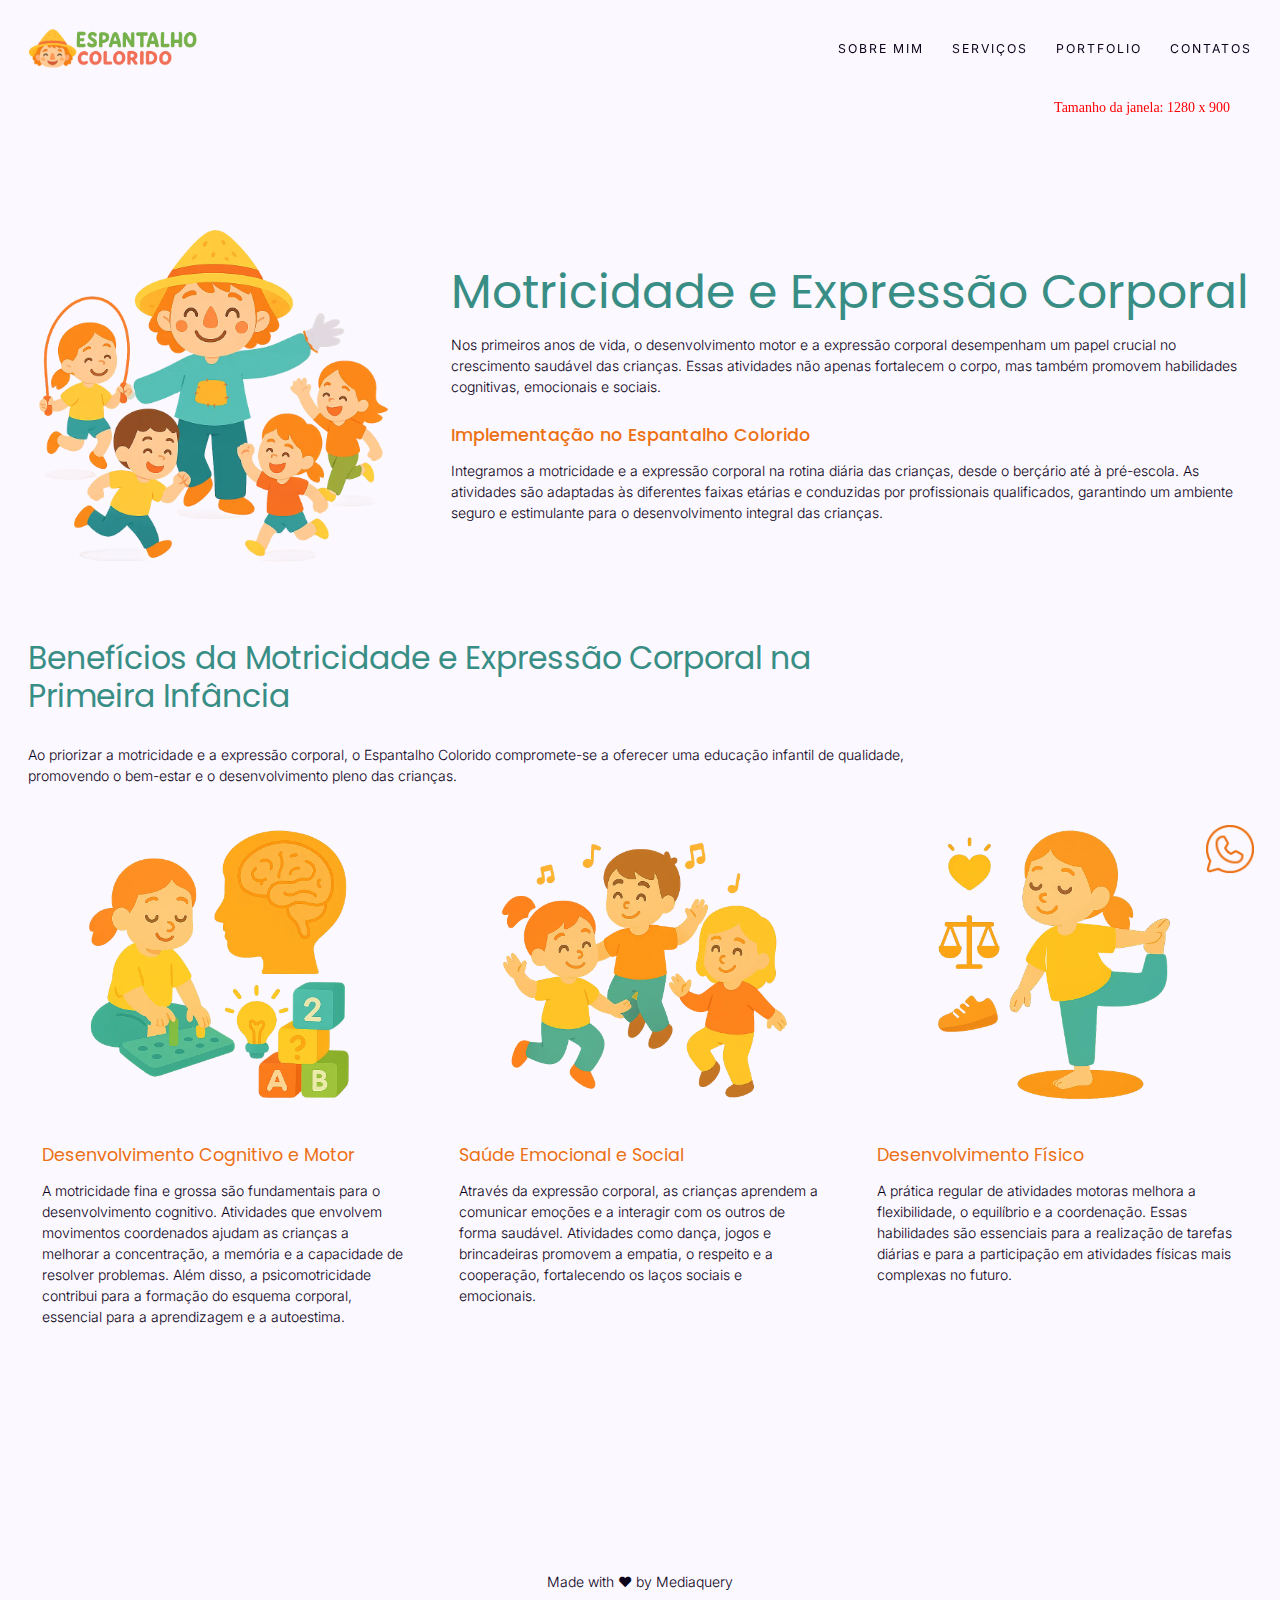
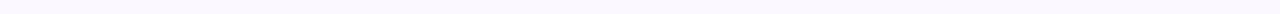
<file: motricidade-infantil.html>
<!DOCTYPE html>
<html lang="pt">
	<head>
		<meta charset="UTF-8" />
		<meta http-equiv="X-UA-Compatible" content="IE=edge" />
		<meta name="viewport" content="width=device-width, initial-scale=1.0" />
		<meta name="color-scheme" content="light dark" />

		<!-- Title e Meta Description -->
		<title>Espantalho Colorido – Motricidade Infantil</title>
		<meta name="description" content="Maria Bairros é fotógrafa profissional especializada em retratos, maternidade, família e eventos em Portugal. Explore o portfólio e agende a sua sessão." />

		<!-- Canonical URL -->
		<link rel="canonical" href="https://mariabairros.com/" />

		<!-- https://favicon.io/ -->
		<link rel="apple-touch-icon" sizes="180x180" href="imgs/favicon/apple-touch-icon.png" />
		<link rel="icon" type="image/png" sizes="32x32" href="imgs/favicon/favicon-32x32.png" />
		<link rel="icon" type="image/png" sizes="16x16" href="imgs/favicon/favicon-16x16.png" />
		<link rel="manifest" href="imgs/favicon/site.webmanifest" />

		<!-- Open Graph  -->
		<meta property="og:title" content="Maria Bairros – Fotógrafa Profissional em Lisboa" />
		<meta property="og:description" content="Sessões de maternidade, família, casal e eventos, com um olhar sensível e profissional." />
		<meta property="og:image" content="https://res.cloudinary.com/db1ckkq9c/image/upload/v1747065044/MB/maria-bairros_snrd2a.webp" />
		<meta property="og:url" content="https://mariabairros.com/" />
		<meta property="og:type" content="website" />
		<meta property="og:locale" content="pt_PT" />

		<meta name="twitter:card" content="summary_large_image" />
		<meta name="twitter:title" content="Maria Bairros – Fotógrafa Profissional" />
		<meta name="twitter:description" content="Retratos que contam histórias reais. Veja o portfólio da Maria Bairros." />
		<meta name="twitter:image" content="https://res.cloudinary.com/db1ckkq9c/image/upload/v1747065044/MB/maria-bairros_snrd2a.webp" />

		<!-- JSON-LD Schema Markup -->
		<script type="application/ld+json">
			{
				"@context": "https://schema.org",
				"@type": "Person",
				"name": "Maria Bairros",
				"jobTitle": "Fotógrafa Profissional",
				"url": "https://mariabairros.com",
				"image": "https://res.cloudinary.com/db1ckkq9c/image/upload/v1747065044/MB/maria-bairros_snrd2a.webp",
				"description": "Maria Bairros é fotógrafa profissional especializada em sessões de maternidade, família, retratos individuais e eventos, com base em Portugal.",
				"address": {
					"@type": "PostalAddress",
					"addressLocality": "Lisboa",
					"addressRegion": "Lisboa",
					"addressCountry": "PT"
				},
				"email": "mailto:mariabairros@gmail.com",
				"sameAs": ["https://www.instagram.com/marycliks/", "https://www.facebook.com/marycliks/"]
			}
		</script>

		<link rel="stylesheet" href="styles/main.css" />
	</head>
	<body>
		<div id="window-size" style="position: fixed; top: 100px; right: 50px; color: red; z-index: 2000"></div>
		<header>
			<div class="navbar">
				<div class="container">
					<div class="navbar__wrapper">
						<!-- logo -->
						<div class="navbar__logo">
							<img src="imgs/logo.svg" alt="maria bairros fotografia logotipo" />
						</div>

						<!-- menu -->
						<nav>
							<ul class="navbar__menu">
								<li><a href="#about">Sobre mim</a></li>
								<li><a href="#services">Serviços</a></li>
								<li><a href="#portfolio">Portfolio</a></li>
								<li><a href="#contact">Contatos</a></li>
							</ul>
						</nav>

						<!-- hamburger -->
						<button class="navbar__hamburger">
							<span></span>
							<span></span>
							<span></span>
						</button>
					</div>
				</div>
			</div>
		</header>

		<main>
			<section id="motor" class="motor">
				<div class="container">
					<div class="motor__wrapper">
						<div class="motor__header">
							<figure>
								<img src="/imgs/activities/motor/lesson.webp" alt="benefícios do motor infantil" class="image-fluid" />
							</figure>

							<div class="motor__header__content">
								<h1>Motricidade e Expressão Corporal</h1>
								<p>
									Nos primeiros anos de vida, o desenvolvimento motor e a expressão corporal desempenham um papel crucial no crescimento saudável das crianças. Essas atividades não apenas fortalecem o
									corpo, mas também promovem habilidades cognitivas, emocionais e sociais.
								</p>

								<h2>Implementação no Espantalho Colorido</h2>

								<p>
									Integramos a motricidade e a expressão corporal na rotina diária das crianças, desde o berçário até à pré-escola. As atividades são adaptadas às diferentes faixas etárias e
									conduzidas por profissionais qualificados, garantindo um ambiente seguro e estimulante para o desenvolvimento integral das crianças.
								</p>
							</div>
						</div>

						<div class="motor__benefits">
							<div class="motor__benefits__header">
								<h2>Benefícios da Motricidade e Expressão Corporal na Primeira Infância</h2>
								<p>
									Ao priorizar a motricidade e a expressão corporal, o Espantalho Colorido compromete-se a oferecer uma educação infantil de qualidade, promovendo o bem-estar e o desenvolvimento pleno
									das crianças.
								</p>
							</div>
							<div class="motor__benefits__wrapper">
								<!-- card01 -->
								<div class="motor__benefits__card">
									<div class="motor__benefits__card__wrapper">
										<img src="/imgs/activities/motor/dev.webp" alt="asanas" class="image-fluid" loading="lazy" />
										<div class="motor__benefits__card__content">
											<h3>Desenvolvimento Cognitivo e Motor</h3>
											<p>
												A motricidade fina e grossa são fundamentais para o desenvolvimento cognitivo. Atividades que envolvem movimentos coordenados ajudam as crianças a melhorar a concentração, a
												memória e a capacidade de resolver problemas. Além disso, a psicomotricidade contribui para a formação do esquema corporal, essencial para a aprendizagem e a autoestima.
											</p>
										</div>
									</div>
								</div>
								<!-- card02 -->
								<div class="motor__benefits__card">
									<div class="motor__benefits__card__wrapper">
										<img src="/imgs/activities/motor/health.webp" alt="pranayama" class="image-fluid" loading="lazy" />
										<h3>Saúde Emocional e Social</h3>
										<p>
											Através da expressão corporal, as crianças aprendem a comunicar emoções e a interagir com os outros de forma saudável. Atividades como dança, jogos e brincadeiras promovem a
											empatia, o respeito e a cooperação, fortalecendo os laços sociais e emocionais.
										</p>
									</div>
								</div>
								<!-- card03 -->
								<div class="motor__benefits__card">
									<div class="motor__benefits__card__wrapper">
										<img src="/imgs/activities/motor/balance.webp" alt="relaxamento" class="image-fluid" loading="lazy" />
										<h3>Desenvolvimento Físico</h3>
										<p>
											A prática regular de atividades motoras melhora a flexibilidade, o equilíbrio e a coordenação. Essas habilidades são essenciais para a realização de tarefas diárias e para a
											participação em atividades físicas mais complexas no futuro.
										</p>
									</div>
								</div>
							</div>
						</div>
					</div>
				</div>
			</section>
		</main>

		<footer id="footer" class="footer">
			<p>Made with ❤ by Mediaquery</p>
		</footer>

		<a class="contact-button" aria-label="Chat on WhatsApp" href="https://wa.me/+351961669384?text=Quero fotografar consigo!">
			<img alt="Chat on WhatsApp" src="imgs/icons/whatsapp.svg" />
		</a>

		<script src="scripts/app.js"></script>
	</body>
</html>
</file>
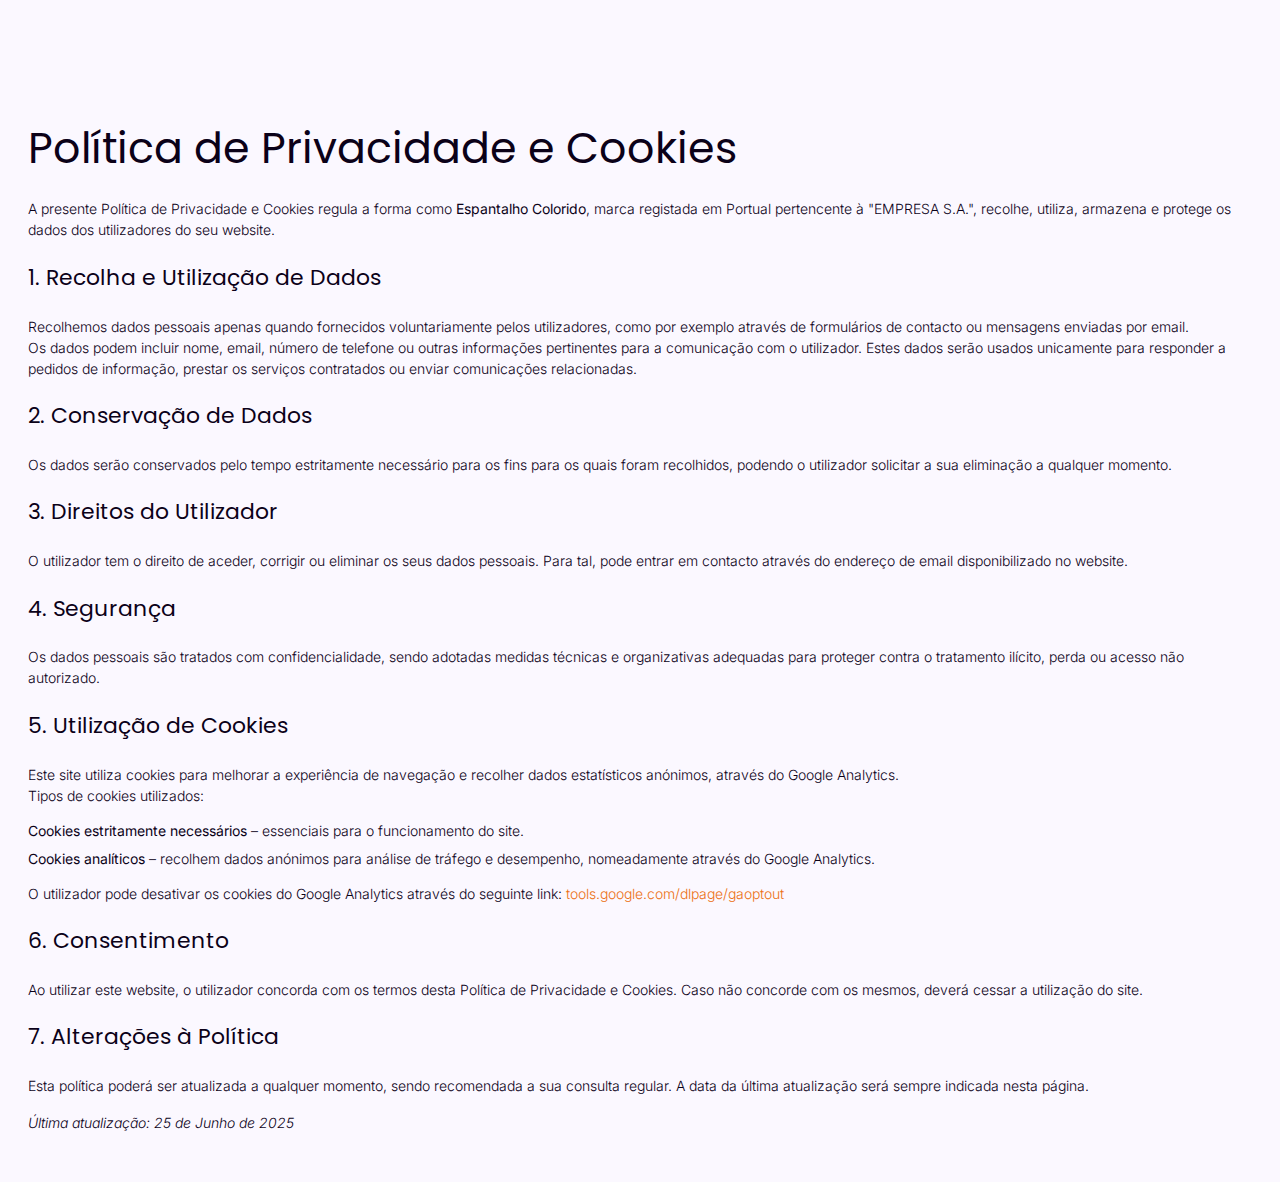
<file: privacy.html>
<!DOCTYPE html>
<html lang="en">
	<head>
		<meta charset="UTF-8" />
		<meta name="viewport" content="width=device-width, initial-scale=1.0" />
		<title>Document</title>

		<link rel="stylesheet" href="styles/main.css" />
	</head>
	<body>
		<header></header>
		<main>
			<section class="privacy">
				<div class="container">
					<div class="privacy__wrapper">
						<h1>Política de Privacidade e Cookies</h1>

						<p>
							A presente Política de Privacidade e Cookies regula a forma como <strong>Espantalho Colorido</strong>, marca registada em Portual pertencente à "EMPRESA S.A.", recolhe, utiliza, armazena
							e protege os dados dos utilizadores do seu website.
						</p>

						<h2>1. Recolha e Utilização de Dados</h2>
						<p>Recolhemos dados pessoais apenas quando fornecidos voluntariamente pelos utilizadores, como por exemplo através de formulários de contacto ou mensagens enviadas por email.</p>
						<p>
							Os dados podem incluir nome, email, número de telefone ou outras informações pertinentes para a comunicação com o utilizador. Estes dados serão usados unicamente para responder a pedidos
							de informação, prestar os serviços contratados ou enviar comunicações relacionadas.
						</p>

						<h2>2. Conservação de Dados</h2>
						<p>Os dados serão conservados pelo tempo estritamente necessário para os fins para os quais foram recolhidos, podendo o utilizador solicitar a sua eliminação a qualquer momento.</p>

						<h2>3. Direitos do Utilizador</h2>
						<p>O utilizador tem o direito de aceder, corrigir ou eliminar os seus dados pessoais. Para tal, pode entrar em contacto através do endereço de email disponibilizado no website.</p>

						<h2>4. Segurança</h2>
						<p>
							Os dados pessoais são tratados com confidencialidade, sendo adotadas medidas técnicas e organizativas adequadas para proteger contra o tratamento ilícito, perda ou acesso não autorizado.
						</p>

						<h2>5. Utilização de Cookies</h2>
						<p>Este site utiliza cookies para melhorar a experiência de navegação e recolher dados estatísticos anónimos, através do Google Analytics.</p>
						<p>Tipos de cookies utilizados:</p>
						<ul>
							<li><strong>Cookies estritamente necessários</strong> – essenciais para o funcionamento do site.</li>
							<li><strong>Cookies analíticos</strong> – recolhem dados anónimos para análise de tráfego e desempenho, nomeadamente através do Google Analytics.</li>
						</ul>
						<p>
							O utilizador pode desativar os cookies do Google Analytics através do seguinte link:
							<a href="https://tools.google.com/dlpage/gaoptout" target="_blank" rel="noopener noreferrer">tools.google.com/dlpage/gaoptout</a>
						</p>

						<h2>6. Consentimento</h2>
						<p>Ao utilizar este website, o utilizador concorda com os termos desta Política de Privacidade e Cookies. Caso não concorde com os mesmos, deverá cessar a utilização do site.</p>

						<h2>7. Alterações à Política</h2>
						<p>Esta política poderá ser atualizada a qualquer momento, sendo recomendada a sua consulta regular. A data da última atualização será sempre indicada nesta página.</p>

						<br />

						<p><em>Última atualização: 25 de Junho de 2025</em></p>
					</div>
				</div>
			</section>
		</main>
		<footer className="footer"></footer>
	</body>
</html>
</file>
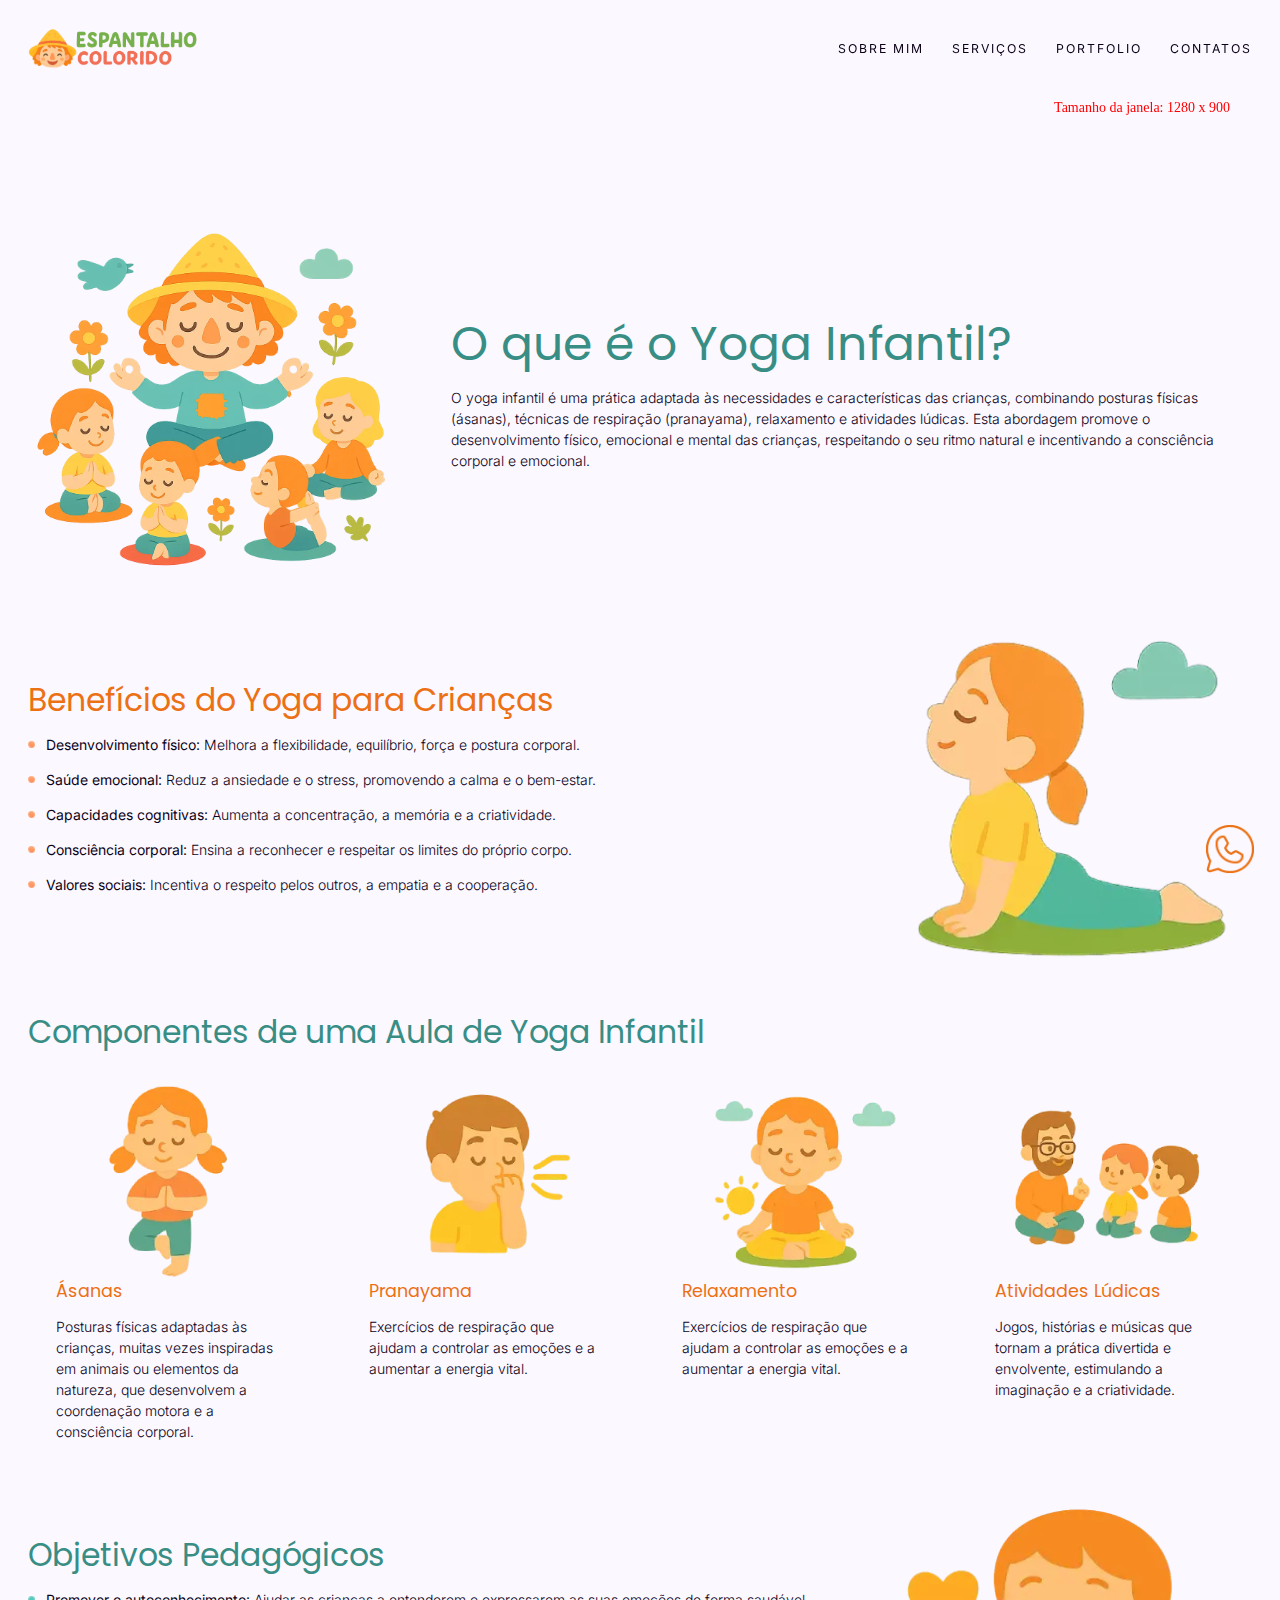
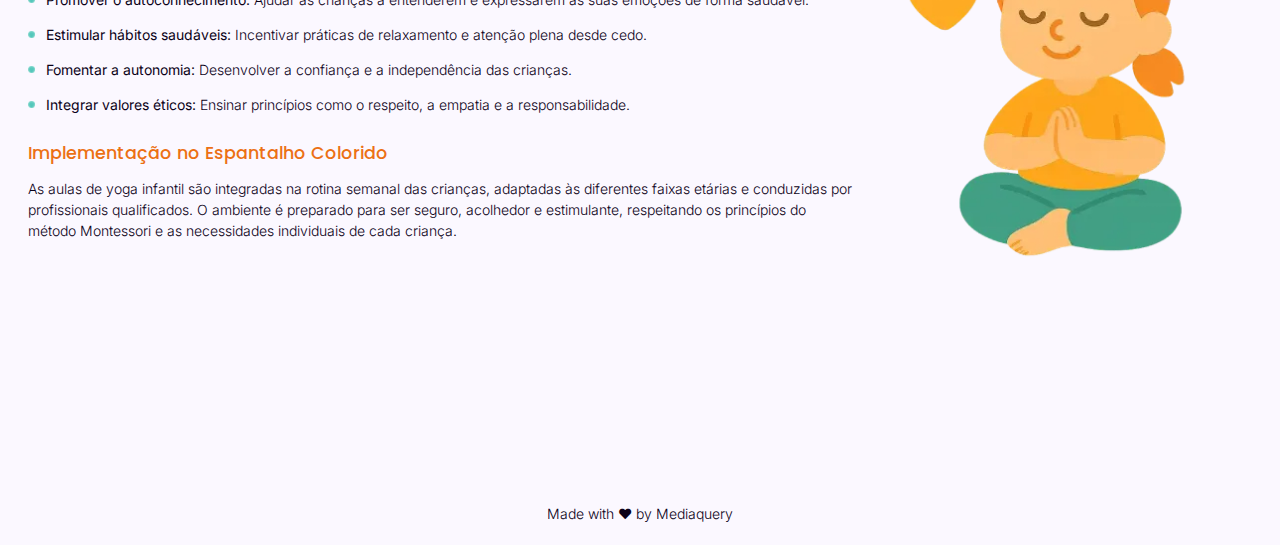
<file: yoga-infantil.html>
<!DOCTYPE html>
<html lang="pt">
	<head>
		<meta charset="UTF-8" />
		<meta http-equiv="X-UA-Compatible" content="IE=edge" />
		<meta name="viewport" content="width=device-width, initial-scale=1.0" />
		<meta name="color-scheme" content="light dark" />

		<!-- Title e Meta Description -->
		<title>Espantalho Colorido – Yoga Infantil</title>
		<meta name="description" content="Maria Bairros é fotógrafa profissional especializada em retratos, maternidade, família e eventos em Portugal. Explore o portfólio e agende a sua sessão." />

		<!-- Canonical URL -->
		<link rel="canonical" href="https://mariabairros.com/" />

		<!-- https://favicon.io/ -->
		<link rel="apple-touch-icon" sizes="180x180" href="imgs/favicon/apple-touch-icon.png" />
		<link rel="icon" type="image/png" sizes="32x32" href="imgs/favicon/favicon-32x32.png" />
		<link rel="icon" type="image/png" sizes="16x16" href="imgs/favicon/favicon-16x16.png" />
		<link rel="manifest" href="imgs/favicon/site.webmanifest" />

		<!-- Open Graph  -->
		<meta property="og:title" content="Maria Bairros – Fotógrafa Profissional em Lisboa" />
		<meta property="og:description" content="Sessões de maternidade, família, casal e eventos, com um olhar sensível e profissional." />
		<meta property="og:image" content="https://res.cloudinary.com/db1ckkq9c/image/upload/v1747065044/MB/maria-bairros_snrd2a.webp" />
		<meta property="og:url" content="https://mariabairros.com/" />
		<meta property="og:type" content="website" />
		<meta property="og:locale" content="pt_PT" />

		<meta name="twitter:card" content="summary_large_image" />
		<meta name="twitter:title" content="Maria Bairros – Fotógrafa Profissional" />
		<meta name="twitter:description" content="Retratos que contam histórias reais. Veja o portfólio da Maria Bairros." />
		<meta name="twitter:image" content="https://res.cloudinary.com/db1ckkq9c/image/upload/v1747065044/MB/maria-bairros_snrd2a.webp" />

		<!-- JSON-LD Schema Markup -->
		<script type="application/ld+json">
			{
				"@context": "https://schema.org",
				"@type": "Person",
				"name": "Maria Bairros",
				"jobTitle": "Fotógrafa Profissional",
				"url": "https://mariabairros.com",
				"image": "https://res.cloudinary.com/db1ckkq9c/image/upload/v1747065044/MB/maria-bairros_snrd2a.webp",
				"description": "Maria Bairros é fotógrafa profissional especializada em sessões de maternidade, família, retratos individuais e eventos, com base em Portugal.",
				"address": {
					"@type": "PostalAddress",
					"addressLocality": "Lisboa",
					"addressRegion": "Lisboa",
					"addressCountry": "PT"
				},
				"email": "mailto:mariabairros@gmail.com",
				"sameAs": ["https://www.instagram.com/marycliks/", "https://www.facebook.com/marycliks/"]
			}
		</script>

		<link rel="stylesheet" href="styles/main.css" />
	</head>
	<body>
		<div id="window-size" style="position: fixed; top: 100px; right: 50px; color: red; z-index: 2000"></div>
		<header>
			<div class="navbar">
				<div class="container">
					<div class="navbar__wrapper">
						<!-- logo -->
						<div class="navbar__logo">
							<img src="imgs/logo.svg" alt="maria bairros fotografia logotipo" />
						</div>

						<!-- menu -->
						<nav>
							<ul class="navbar__menu">
								<li><a href="#about">Sobre mim</a></li>
								<li><a href="#services">Serviços</a></li>
								<li><a href="#portfolio">Portfolio</a></li>
								<li><a href="#contact">Contatos</a></li>
							</ul>
						</nav>

						<!-- hamburger -->
						<button class="navbar__hamburger">
							<span></span>
							<span></span>
							<span></span>
						</button>
					</div>
				</div>
			</div>
		</header>

		<main>
			<section id="yoga" class="yoga">
				<div class="container">
					<div class="yoga__wrapper">
						<div class="yoga__header">
							<figure>
								<img src="/imgs/activities/yoga/lesson.webp" alt="benefícios do yoga infantil" class="image-fluid"/>
							</figure>

							<div class="yoga__header__content">
								<h1>O que é o Yoga Infantil?</h1>
								<p>
									O yoga infantil é uma prática adaptada às necessidades e características das crianças, combinando posturas físicas (ásanas), técnicas de respiração (pranayama), relaxamento e
									atividades lúdicas. Esta abordagem promove o desenvolvimento físico, emocional e mental das crianças, respeitando o seu ritmo natural e incentivando a consciência corporal e
									emocional.
								</p>
							</div>
						</div>

						<div class="yoga__benefits">
							<figure>
								<img src="/imgs/activities/yoga/benefits.webp" alt="benefícios do yoga infantil" class="image-fluid"/>
							</figure>

							<div class="yoga__benefits__content">
								<h2>Benefícios do Yoga para Crianças</h2>
								<ul>
									<li>
										<div class="bullet"></div>
										<p><strong>Desenvolvimento físico:</strong> Melhora a flexibilidade, equilíbrio, força e postura corporal.</p>
									</li>
									<li>
										<div class="bullet"></div>
										<p><strong>Saúde emocional:</strong> Reduz a ansiedade e o stress, promovendo a calma e o bem-estar.</p>
									</li>
									<li>
										<div class="bullet"></div>
										<p><strong>Capacidades cognitivas:</strong> Aumenta a concentração, a memória e a criatividade.</p>
									</li>
									<li>
										<div class="bullet"></div>
										<p><strong>Consciência corporal:</strong> Ensina a reconhecer e respeitar os limites do próprio corpo.</p>
									</li>
									<li>
										<div class="bullet"></div>
										<p><strong>Valores sociais:</strong> Incentiva o respeito pelos outros, a empatia e a cooperação.</p>
									</li>
								</ul>
							</div>
						</div>

						<div class="yoga__components">
							<h2>Componentes de uma Aula de Yoga Infantil</h2>
							<div class="yoga__components__wrapper">
								<!-- card01 -->
								<div class="yoga__components__card">
									<div class="yoga__components__card__wrapper">
											<img src="/imgs/activities/yoga/asanas.webp" alt="asanas" class="image-fluid" loading="lazy" />
										<div class="yoga__components__card__content">
											<h3>Ásanas</h3>
											<p>Posturas físicas adaptadas às crianças, muitas vezes inspiradas em animais ou elementos da natureza, que desenvolvem a coordenação motora e a consciência corporal.</p>
										</div>
									</div>
								</div>
								<!-- card02 -->
								<div class="yoga__components__card">
									<div class="yoga__components__card__wrapper">
										<img src="/imgs/activities/yoga/pranayama.webp" alt="pranayama" class="image-fluid" loading="lazy" />
										<h3>Pranayama</h3>
										<p>Exercícios de respiração que ajudam a controlar as emoções e a aumentar a energia vital.</p>
									</div>
								</div>
								<!-- card03 -->
								<div class="yoga__components__card">
									<div class="yoga__components__card__wrapper">
										<img src="/imgs/activities/yoga/relax.webp" alt="relaxamento" class="image-fluid" loading="lazy" />
										<h3>Relaxamento</h3>
										<p>Exercícios de respiração que ajudam a controlar as emoções e a aumentar a energia vital.</p>
									</div>
								</div>
								<!-- card04 -->
								<div class="yoga__components__card">
									<div class="yoga__components__card__wrapper">
										<img src="/imgs/activities/yoga/ativ.webp" alt="atividades lúdicas" class="image-fluid" loading="lazy" />
										<h3>Atividades Lúdicas</h3>
										<p>Jogos, histórias e músicas que tornam a prática divertida e envolvente, estimulando a imaginação e a criatividade.</p>
									</div>
								</div>
							</div>
						</div>

						<div class="yoga__objectives">
							<figure>
								<img src="/imgs/activities/yoga/menina.webp" alt="benefícios do yoga infantil" class="image-fluid" loading="lazy" />
							</figure>

							<div class="yoga__objectives__content">
								<ul>
									<h2>Objetivos Pedagógicos</h2>
									<li>
										<div class="bullet"></div>
										<p><strong>Promover o autoconhecimento:</strong> Ajudar as crianças a entenderem e expressarem as suas emoções de forma saudável.</p>
									</li>

									<li>
										<div class="bullet"></div>
										<p><strong>Estimular hábitos saudáveis:</strong> Incentivar práticas de relaxamento e atenção plena desde cedo.</p>
									</li>

									<li>
										<div class="bullet"></div>
										<p><strong>Fomentar a autonomia: </strong> Desenvolver a confiança e a independência das crianças.</p>
									</li>

									<li>
										<div class="bullet"></div>
										<p><strong>Integrar valores éticos: </strong> Ensinar princípios como o respeito, a empatia e a responsabilidade.</p>
									</li>
								</ul>

								<h3>Implementação no Espantalho Colorido</h3>
								<p>
									As aulas de yoga infantil são integradas na rotina semanal das crianças, adaptadas às diferentes faixas etárias e conduzidas por profissionais qualificados. O ambiente é preparado
									para ser seguro, acolhedor e estimulante, respeitando os princípios do método Montessori e as necessidades individuais de cada criança.
								</p>
							</div>
						</div>
					</div>
				</div>
			</section>
		</main>

		<footer id="footer" class="footer">
			<p>Made with ❤ by Mediaquery</p>
		</footer>

		<a class="contact-button" aria-label="Chat on WhatsApp" href="https://wa.me/+351961669384?text=Quero fotografar consigo!">
			<img alt="Chat on WhatsApp" src="imgs/icons/whatsapp.svg" />
		</a>

		<script src="scripts/app.js"></script>
	</body>
</html>
</file>
<file: styles/main.css>
/* 1.250 - Major Third - https://typescale.com */
@import url("https://fonts.googleapis.com/css2?family=Inter:ital,opsz,wght@0,14..32,100..900;1,14..32,100..900&family=Poppins:ital,wght@0,100;0,200;0,300;0,400;0,500;0,600;0,700;0,800;0,900;1,100;1,200;1,300;1,400;1,500;1,600;1,700;1,800;1,900&display=swap");
/* 

#fecba7
#fbaa7d

#f5bf39
#ea8626
#E47939
#EC7014

#ea5c4d
#bd4c48

#7cd0c3
#63bab5
#57bfae
#388e85

#75b14b

#F7F1FF
#bdb9cd
*/
* {
  box-sizing: border-box;
  padding: 0;
  margin: 0;
  /* border: 1px solid green;  */
}

html {
  -moz-text-size-adjust: none;
  -webkit-text-size-adjust: none;
  text-size-adjust: none;
  scroll-behavior: smooth;
}

body {
  text-rendering: optimizeLegibility;
  -webkit-font-smoothing: auto;
  background: #fbf8ff;
  color: #0b0118;
}

a {
  text-decoration: none;
}

ul {
  list-style-type: none;
}

img {
  display: block;
}

main {
  display: block !important;
}

h1,
h2,
h3,
h4,
blockquote,
small {
  font-family: "Poppins", sans-serif;
  font-weight: 400;
  font-style: normal;
  line-height: 1.2;
}

h1 {
  font-size: 3.375em;
  /* @include breakpointMobile(480px) {
  	font-size: 5.063em;
  } */
}

h2 {
  font-size: 2.25em;
  /* 	@include breakpointMobile(480px) {
  		font-size: 3.375em;
  	} */
}

h3 {
  font-size: 1.5em;
  /* 	@include breakpointMobile(768px) {
  		font-size: 2.25em;
  	} */
}

h4,
blockquote {
  font-size: 1em;
  /* 	@include breakpointMobile(768px) {
  		font-size: 1.5em;
  	} */
}

h5,
p,
a,
li,
button,
span,
input,
textarea {
  font-family: "Inter", sans-serif;
  font-optical-sizing: auto;
  font-weight: 300;
  font-style: normal;
  line-height: 1.5;
  font-size: 1em;
}

small {
  font-size: 0.64em;
  letter-spacing: 6px;
  font-weight: bold;
  text-transform: uppercase;
  padding-bottom: 1rem;
}
@media (min-width: 768px) {
  small {
    font-size: 0.8em;
  }
}

html {
  font-size: 16px;
}
@media (max-width: 1366px) {
  html {
    font-size: 14px;
  }
}

.container {
  width: 100%;
  max-width: 1366px;
  margin: 0 auto;
  padding: 0 1rem;
}
@media (min-width: 768px) {
  .container {
    padding: 0 2rem;
  }
}
@media (min-width: 1366px) {
  .container {
    padding: 0 4rem;
  }
}

.image-fluid {
  width: 100%;
  height: auto;
}

.image-responsive {
  width: 100%;
  height: 100%;
  -o-object-fit: cover;
     object-fit: cover;
}

.card-button-o {
  text-decoration: none;
  display: inline-block;
  border-radius: 2rem;
  font-size: 1em;
  font-weight: 300;
  color: #ffffff;
  background: #e47939;
  border: 1px solid #ec7014;
  padding: 0.5rem 1rem;
  transition: all 0.2s ease-in-out;
  cursor: pointer;
}
.card-button-o:hover {
  color: #ec7014;
  background: #ffffff;
  border: 1px solid #ec7014;
}

.card-button-c {
  text-decoration: none;
  display: inline-block;
  border-radius: 2rem;
  font-size: 1em;
  font-weight: 300;
  color: #ffffff;
  background: #63bab5;
  border: 1px solid #4db09f;
  padding: 0.5em 1em;
  transition: all 0.2s ease-in-out;
  cursor: pointer;
}
.card-button-c:hover {
  color: #388e85;
  background: #ffffff;
  border: 1px solid #388e85;
}

.card-button-g {
  text-decoration: none;
  display: inline-block;
  border-radius: 2rem;
  font-size: 1em;
  font-weight: 300;
  color: #ffffff;
  background: #86c456;
  border: 1px solid #8cce5a;
  padding: 0.5em 1em;
  transition: all 0.2s ease-in-out;
  cursor: pointer;
}
.card-button-g:hover {
  color: #77B04C;
  background: #ffffff;
  border: 1px solid #77B04C;
}

.contact-button {
  position: fixed;
  bottom: 20px;
  right: 20px;
  z-index: 1000;
  border: none;
  cursor: pointer;
}

.contact-button img {
  width: 60px;
}

@media (max-width: 480px) {
  .contact-button img {
    width: 50px;
  }
}
.navbar {
  position: fixed;
  width: 100%;
  top: 0;
  left: 0;
  padding-top: 2rem;
  background: transparent;
  z-index: 9999;
  transition: background 400ms ease-in-out;
}
@media (max-width: 480px) {
  .navbar {
    padding-top: 1rem;
  }
}
.navbar.active {
  transition: background 400ms ease-in-out;
  background: #ffffff;
}
.navbar__wrapper {
  display: flex;
  justify-content: space-between;
  align-items: center;
  padding-bottom: 2rem;
}
@media (max-width: 480px) {
  .navbar__wrapper {
    padding-bottom: 1rem;
  }
}
.navbar.active .navbar__wrapper {
  border-bottom: none;
}
.navbar__logo img {
  width: 170px;
}
.navbar__menu {
  display: flex;
  align-items: center;
  gap: 2rem;
}
@media (max-width: 991px) {
  .navbar__menu {
    display: flex;
    align-items: center;
    gap: 2rem;
    display: none;
    transition: all 500ms ease;
  }
  .navbar__menu.active {
    position: fixed;
    width: 100%;
    height: 100%;
    top: 0;
    left: 0;
    font-size: 2.441em;
    display: flex;
    flex-direction: column;
    text-align: center;
    background: #fbf8ff;
    padding: 10rem 0;
    gap: 7.5rem;
  }
}
@media (max-width: 991px) and (max-width: 480px) {
  .navbar__menu.active {
    padding: 7.5rem 0;
    gap: 5rem;
  }
}
@media (max-width: 991px) {
  .navbar__menu li {
    display: inline-block;
    width: 80%;
    /* padding-bottom: 2rem; */
  }
}
.navbar__menu li a {
  color: #0b0118;
  letter-spacing: 2px;
  font-size: 0.875rem;
  text-transform: uppercase;
  transition: color 300ms ease-in-out;
  font-weight: 400;
}
.navbar__menu li a:hover {
  color: #ec7014;
}
@media (max-width: 991px) {
  .navbar__menu li a {
    font-size: 1.25rem;
  }
}
.navbar__hamburger {
  display: none;
}
@media (max-width: 991px) {
  .navbar__hamburger {
    display: block;
    background: none;
    border: none;
    outline: none;
    z-index: 9999;
    cursor: pointer;
  }
  .navbar__hamburger span {
    display: block;
    width: 30px;
    height: 3px;
    margin: 6px auto;
    transition: all 500ms ease-in-out;
    color: #ec7014;
    background: #ec7014;
  }
  .navbar__hamburger.active span:nth-child(1) {
    transform: translateY(9px) rotate(45deg);
  }
  .navbar__hamburger.active span:nth-child(2) {
    opacity: 0;
  }
  .navbar__hamburger.active span:nth-child(3) {
    transform: translateY(-9px) rotate(-45deg);
  }
}

.montessori {
  font-size: 1rem;
  padding: 10rem 0;
}
.montessori h1 {
  color: #388e85;
  padding-bottom: 2rem;
  font-size: 2.25em;
}
@media (min-width: 991px) {
  .montessori h1 {
    font-size: 3.375em;
  }
}
.montessori h2 {
  color: #ec7014;
  font-size: 1.5em;
}
@media (min-width: 991px) {
  .montessori h2 {
    font-size: 2.25em;
  }
}
.montessori h3 {
  color: #388e85;
  font-size: 1.25em;
}
@media (min-width: 991px) {
  .montessori h3 {
    font-size: 1.75em;
  }
}
.montessori h4 {
  color: #ec7014;
  font-size: 1em;
}
@media (min-width: 991px) {
  .montessori h4 {
    font-size: 1.25em;
  }
}
.montessori__method {
  padding-bottom: 5rem;
  display: block;
}
@media (min-width: 769px) {
  .montessori__method {
    display: grid;
    grid-template-columns: repeat(6, 1fr);
    gap: 2rem;
    /* first line */
    /* second line */
    /* third line */
    /* fourth line */
  }
  .montessori__method div:nth-of-type(1) {
    grid-column: 5/7;
    grid-row: 1/2;
  }
  .montessori__method div:nth-of-type(2) {
    grid-column: 1/5;
    grid-row: 1/2;
  }
  .montessori__method div:nth-of-type(3) {
    grid-column: 1/7;
    grid-row: 2/3;
  }
  .montessori__method div:nth-of-type(4) {
    grid-column: 1/3;
    grid-row: 3/4;
  }
  .montessori__method div:nth-of-type(5) {
    grid-column: 3/7;
    grid-row: 3/4;
  }
  .montessori__method div:nth-of-type(6) {
    grid-column: 1/7;
    grid-row: 4/5;
  }
  .montessori__method div:nth-of-type(7) {
    grid-column: 4/7;
    grid-row: 5/6;
  }
  .montessori__method div:nth-of-type(8) {
    grid-column: 1/4;
    grid-row: 5/6;
  }
}
.montessori__method__content {
  padding-top: 1rem;
  display: flex;
  flex-direction: column;
  align-items: flex-start;
  justify-content: center;
  gap: 1rem;
}
@media (max-width: 768px) {
  .montessori__method__image {
    padding: 2.5rem 7.5rem 2.5rem 7.5rem;
  }
}
@media (max-width: 480px) {
  .montessori__method__image {
    padding: 2.5rem 2.5rem 2.5rem 2.5rem;
  }
}
.montessori__method li {
  display: flex;
  align-items: center;
  gap: 0.75rem;
  margin-bottom: 1rem;
}
.montessori__method li .bullet {
  width: 0.5rem;
  height: 0.5rem;
  background-image: url("../imgs/icons/dot-cream.webp");
  background-size: cover;
  background-position: center;
  flex-shrink: 0;
}
.montessori__principles h2 {
  color: #388e85;
  padding-bottom: 2rem;
  font-size: 2.25em;
}
@media (min-width: 991px) {
  .montessori__principles h2 {
    font-size: 3.375em;
  }
}
.montessori__principles h3 {
  color: #ec7014;
}
.montessori__principles h4 {
  color: #388e85;
}
.montessori__principles__wrapper {
  display: block;
  padding-bottom: 5rem;
}
@media (min-width: 768px) {
  .montessori__principles__wrapper {
    display: grid;
    grid-template-columns: repeat(2, 1fr);
    gap: 2rem;
    padding: 5rem 0;
  }
}
@media (min-width: 991px) {
  .montessori__principles__wrapper {
    display: grid;
    grid-template-columns: repeat(3, 1fr);
    gap: 2rem;
  }
}
.montessori__principles__card__image {
  padding: 2.5rem;
}
@media (max-width: 768px) {
  .montessori__principles__card__image {
    padding: 7.5rem 7.5rem 0 7.5rem;
  }
}
@media (max-width: 480px) {
  .montessori__principles__card__image {
    padding: 5.5rem 2.5rem 0 2.5rem;
  }
}
.montessori__principles__card__content {
  display: flex;
  flex-direction: column;
  justify-content: center;
  gap: 1rem;
  padding: 1rem 0;
}
.montessori__learning h2 {
  color: #388e85;
  padding-bottom: 2rem;
  font-size: 2.25em;
}
@media (min-width: 991px) {
  .montessori__learning h2 {
    font-size: 3.375em;
  }
}
.montessori__learning__wrapper {
  display: flex;
  flex-direction: column;
  padding-bottom: 5rem;
}
.montessori__learning__card {
  display: block;
}
.montessori__learning__card__image {
  flex: 0 0 35%;
  padding: 2.5rem 5rem 0 5rem;
}
.montessori__learning__card__content h3 {
  color: #ec7014;
  font-size: 1.5em;
  margin-bottom: 1rem;
}
@media (min-width: 991px) {
  .montessori__learning__card__content h3 {
    font-size: 2.25em;
  }
}
.montessori__learning__card__content ul {
  margin: 1rem 0;
}
.montessori__learning__card__content li {
  display: flex;
  align-items: center;
  gap: 0.75rem;
}
.montessori__learning__card__content li .bullet {
  width: 0.5rem;
  height: 0.5rem;
  background-image: url("../imgs/icons/dot-cream.webp");
  background-size: cover;
  background-position: center;
  flex-shrink: 0;
}
@media (min-width: 768px) {
  .montessori__learning__card {
    display: flex;
    align-items: center;
  }
  .montessori__learning__card:nth-child(even) {
    flex-direction: row-reverse;
  }
  .montessori__learning__card__image {
    padding: 2rem;
    flex: 0 0 35%;
  }
  .montessori__learning__card__content {
    flex: 0 0 65%;
  }
}
.montessori__development h2 {
  color: #388e85;
  padding-bottom: 2rem;
  font-size: 2.25em;
}
@media (min-width: 991px) {
  .montessori__development h2 {
    font-size: 3.375em;
  }
}
.montessori__development__wrapper {
  display: block;
  padding-bottom: 5rem;
}
@media (min-width: 480px) {
  .montessori__development__wrapper {
    display: grid;
    grid-template-columns: repeat(2, 1fr);
    gap: 2rem;
  }
}
@media (min-width: 768px) {
  .montessori__development__wrapper {
    display: grid;
    grid-template-columns: repeat(4, 1fr);
    gap: 2rem;
  }
}
.montessori__development__card {
  display: flex;
  flex-direction: column;
  gap: 1rem;
  align-items: center;
}
.montessori__development__card__image {
  padding: 4rem 4rem 0 4rem;
}
@media (min-width: 480px) {
  .montessori__development__card__image {
    padding: 2rem;
  }
}
.montessori__development__card__content ul {
  margin: 1rem 0;
}
.montessori__development__card__content li {
  display: flex;
  align-items: center;
  gap: 0.75rem;
  padding: 0.25rem 0;
}
.montessori__development__card__content li .bullet {
  width: 0.5rem;
  height: 0.5rem;
  background-image: url("../imgs/icons/dot-cream.webp");
  background-size: cover;
  background-position: center;
  flex-shrink: 0;
}
.montessori__development__card h3 {
  color: #ec7014;
  font-size: 1em;
  margin-bottom: 1rem;
}
@media (min-width: 991px) {
  .montessori__development__card h3 {
    font-size: 1.5em;
  }
}
.montessori__teacher h2 {
  color: #388e85;
  padding-bottom: 2rem;
  font-size: 2.25em;
}
@media (min-width: 991px) {
  .montessori__teacher h2 {
    font-size: 3.375em;
  }
}
.montessori__teacher__wrapper {
  display: flex;
  flex-direction: column;
  padding-bottom: 5rem;
}
.montessori__teacher__card {
  display: block;
}
.montessori__teacher__card__image {
  flex: 0 0 35%;
  padding: 2.5rem 5rem 0 5rem;
}
.montessori__teacher__card__content h3 {
  color: #ec7014;
  font-size: 1.5em;
  margin-bottom: 1rem;
}
@media (min-width: 991px) {
  .montessori__teacher__card__content h3 {
    font-size: 2.25em;
  }
}
.montessori__teacher__card__content strong {
  margin-top: 1rem;
}
.montessori__teacher__card__content ul {
  margin: 1rem 0;
}
.montessori__teacher__card__content li {
  display: flex;
  align-items: center;
  gap: 0.75rem;
}
.montessori__teacher__card__content li .bullet {
  width: 0.5rem;
  height: 0.5rem;
  background-image: url("../imgs/icons/dot-cream.webp");
  background-size: cover;
  background-position: center;
  flex-shrink: 0;
}
@media (min-width: 768px) {
  .montessori__teacher__card {
    display: flex;
    align-items: center;
  }
  .montessori__teacher__card:nth-child(even) {
    flex-direction: row-reverse;
  }
  .montessori__teacher__card__image {
    padding-right: 2rem 4rem 2rem 4rem;
    flex: 0 0 50%;
  }
  .montessori__teacher__card__content {
    flex: 0 0 50%;
  }
}

.hero {
  padding: 15rem 0 10rem;
  font-size: 1rem;
}
.hero__wrapper {
  display: flex;
  justify-content: center;
  align-items: center;
  flex-wrap: wrap;
}
.hero__title {
  position: relative;
  text-align: center;
}
.hero__title h1 {
  z-index: 1;
  color: #77B04C;
}
@media (max-width: 768px) {
  .hero__title h1 br {
    display: none;
  }
}
@media (max-width: 480px) {
  .hero__title h1 {
    font-size: 3em;
  }
}
.hero__title h2 {
  z-index: 1;
  padding: 2rem 0;
  color: #ec7014;
  line-height: 1.5;
  font-size: 2em;
}
@media (min-width: 991px) {
  .hero__title h2 {
    font-size: 3em;
  }
}
.hero__title strong {
  font-weight: 500;
}
.hero__title img {
  opacity: 0.2;
  position: absolute;
  z-index: 0;
}
.hero__title img:nth-of-type(1) {
  width: 65px;
  bottom: -20px;
  left: 50px;
}
.hero__title img:nth-of-type(2) {
  width: 85px;
  top: -75px;
  left: 8%;
}
.hero__title img:nth-of-type(3) {
  width: 55px;
  top: -10px;
  right: 10%;
}
.hero__title img:nth-of-type(4) {
  width: 65px;
  bottom: 0;
  right: 35px;
}
@media (max-width: 991px) {
  .hero__title img:nth-of-type(1) {
    width: 65px;
    bottom: -50px;
    left: 20px;
  }
  .hero__title img:nth-of-type(2) {
    width: 85px;
    top: -120px;
    left: 5%;
  }
  .hero__title img:nth-of-type(3) {
    width: 45px;
    top: -55px;
    right: 5%;
  }
  .hero__title img:nth-of-type(4) {
    width: 65px;
    bottom: 0;
    right: 5px;
  }
}

.about {
  font-size: 1rem;
  padding: 10rem 0;
}
.about h2 {
  color: #77B04C;
  margin-bottom: 1rem;
  text-align: center;
}
@media (min-width: 769px) {
  .about h2 {
    text-align: left;
  }
}
@media (max-width: 470px) {
  .about h2 br {
    display: none;
  }
}
.about__wrapper {
  display: block;
}
@media (min-width: 769px) {
  .about__wrapper {
    display: flex;
    flex-direction: row-reverse;
    justify-content: center;
    align-items: center;
  }
}
.about__content {
  display: block;
}
.about__content p:first-child {
  margin-bottom: 1rem;
}
.about__content h3 {
  padding: 1rem 0;
  color: #ec7014;
}
.about__content ul {
  padding: 1rem 0;
}
.about__content li {
  display: flex;
  align-items: center;
  gap: 0.75rem;
  margin-bottom: 0.5rem;
}
.about__content li .bullet {
  width: 0.5rem;
  height: 0.5rem;
  background-image: url("../imgs/icons/dot-green.webp");
  background-size: cover;
  background-position: center;
  flex-shrink: 0;
}
@media (min-width: 991px) {
  .about__content {
    flex: 0 0 65%;
  }
  .about__content p:first-child {
    margin-bottom: 0;
  }
}
.about figure {
  flex: 0 0 35%;
  padding: 1rem 5rem 1rem 5rem;
}
@media (min-width: 769px) {
  .about figure {
    padding: 1rem;
  }
}

.pedagogy {
  font-size: 1rem;
}
.pedagogy__wrapper {
  display: block;
  text-align: center;
}
@media (min-width: 769px) {
  .pedagogy__wrapper {
    text-align: left;
    display: flex;
    align-items: center;
    justify-content: center;
  }
}
.pedagogy figure {
  flex: 0 0 35%;
  padding: 1rem 5rem 1rem 5rem;
}
@media (min-width: 769px) {
  .pedagogy figure {
    padding: 1rem;
  }
}
.pedagogy__content {
  flex: 0 0 65%;
}
.pedagogy__content h2 {
  color: #77B04C;
  margin-bottom: 1rem;
}
@media (max-width: 768px) {
  .pedagogy__content h2 br {
    display: none;
  }
}
.pedagogy__content p {
  margin-bottom: 1rem;
}

.activities {
  font-size: 1rem;
  padding: 10rem 0;
}
.activities h2 {
  color: #77B04C;
  margin-bottom: 1rem;
  text-align: center;
}
@media (min-width: 769px) {
  .activities h2 {
    text-align: left;
  }
}
@media (max-width: 470px) {
  .activities h2 br {
    display: none;
  }
}
.activities__wrapper {
  display: block;
}
@media (min-width: 599px) {
  .activities__wrapper {
    display: grid;
    grid-template-columns: repeat(2, 1fr);
    gap: 1rem;
  }
}
@media (min-width: 991px) {
  .activities__wrapper {
    display: grid;
    grid-template-columns: repeat(4, 1fr);
    gap: 1rem;
  }
}
.activities__card {
  display: flex;
  flex-direction: column;
  gap: 1rem;
  align-items: center;
  padding: 2rem;
}
@media (min-width: 991px) {
  .activities__card {
    gap: 2rem;
  }
}
.activities__card figure {
  padding: 0 25% 0 25%;
}
@media (min-width: 599px) {
  .activities__card figure {
    padding: 0 5% 0 5%;
  }
}
@media (min-width: 991px) {
  .activities__card figure {
    padding: 0;
  }
}
.activities__card__content {
  text-align: center;
}
@media (min-width: 991px) {
  .activities__card__content {
    min-height: 140px;
  }
}
.activities__card__content h3 {
  color: #ec7014;
  font-size: 1em;
}
@media (min-width: 991px) {
  .activities__card__content h3 {
    font-size: 1.5em;
  }
}
.activities__card__content p {
  text-align: center;
}

.recruit {
  font-size: 1rem;
  padding: 10rem 0;
  background-color: rgba(236, 114, 20, 0.1);
}
.recruit__wrapper {
  display: block;
  text-align: center;
}
@media (min-width: 769px) {
  .recruit__wrapper {
    text-align: left;
    display: flex;
    flex-direction: row-reverse;
    justify-content: center;
    align-items: center;
  }
}
.recruit__content {
  flex: 0 0 65%;
  display: flex;
  flex-direction: column;
  align-items: center;
  justify-content: center;
  gap: 1rem;
}
.recruit__content h2 {
  color: #77B04C;
}
.recruit__content h3 {
  color: #ec7014;
}
@media (min-width: 769px) {
  .recruit__content {
    align-items: flex-start;
  }
}
.recruit__content ul {
  padding: 1rem 0;
}
.recruit__content li {
  display: flex;
  align-items: center;
  gap: 0.75rem;
  margin-bottom: 0.5rem;
}
.recruit__content li .bullet {
  width: 0.5rem;
  height: 0.5rem;
  background-image: url("../imgs/icons/dot-green.webp");
  background-size: cover;
  background-position: center;
  flex-shrink: 0;
}
.recruit figure {
  flex: 0 0 35%;
  padding: 1rem 5rem 1rem 5rem;
}
@media (min-width: 769px) {
  .recruit figure {
    padding: 1rem;
  }
}

.motor {
  font-size: 1rem;
  padding: 7.5rem 0;
}
@media (min-width: 767px) {
  .motor {
    padding: 15rem 0;
  }
}
@media (max-width: 768px) {
  .motor figure {
    padding: 0 7.5rem 2.5rem 7.5rem;
  }
}
@media (max-width: 480px) {
  .motor figure {
    padding: 0 5.5rem 2.5rem 5.5rem;
  }
}
.motor__wrapper {
  display: flex;
  flex-direction: column;
  gap: 2.5rem;
}
.motor__header {
  display: block;
}
.motor__header h1 {
  color: #388e85;
  font-size: 2.25em;
  padding-bottom: 1rem;
}
@media (min-width: 991px) {
  .motor__header h1 {
    font-size: 3.375em;
  }
}
.motor__header h2 {
  color: #ec7014;
  padding: 2rem 0 1rem;
  font-size: 1em;
  font-weight: 500;
}
@media (min-width: 991px) {
  .motor__header h2 {
    font-size: 1.25em;
  }
}
@media (min-width: 769px) {
  .motor__header {
    display: flex;
    align-items: center;
    justify-content: center;
  }
  .motor__header__content {
    padding-left: 4rem;
    flex: 0 0 70%;
  }
  .motor__header figure {
    flex: 0 0 30%;
  }
}
.motor__benefits__header {
  max-width: 900px;
}
.motor__benefits__header h2 {
  color: #388e85;
  font-size: 1.5em;
  padding: 2rem 0;
}
@media (min-width: 991px) {
  .motor__benefits__header h2 {
    font-size: 2.25em;
  }
}
.motor__benefits__wrapper {
  display: block;
}
@media (min-width: 769px) {
  .motor__benefits__wrapper {
    display: grid;
    grid-template-columns: repeat(3, 1fr);
    gap: 2rem;
  }
}
.motor__benefits__card__wrapper {
  padding: 1rem;
}
.motor__benefits__card__wrapper h3 {
  color: #ec7014;
  padding: 1rem 0;
  font-size: 1em;
}
@media (min-width: 991px) {
  .motor__benefits__card__wrapper h3 {
    font-size: 1.25em;
  }
}
.motor__benefits__card__wrapper img {
  padding: 1rem 3.5rem;
}
@media (min-width: 480px) {
  .motor__benefits__card__wrapper img {
    padding: 2rem 5.5rem;
  }
}
@media (min-width: 769px) {
  .motor__benefits__card__wrapper img {
    padding: 2rem;
  }
}

.music {
  font-size: 1rem;
  padding: 7.5rem 0;
}
@media (min-width: 767px) {
  .music {
    padding: 15rem 0;
  }
}
@media (max-width: 768px) {
  .music figure {
    padding: 0 5.5rem 2.5rem 5.5rem;
  }
}
@media (max-width: 480px) {
  .music figure {
    padding: 0 2.5rem 2.5rem 2.5rem;
  }
}
.music__wrapper {
  display: flex;
  flex-direction: column;
  gap: 2.5rem;
}
.music__header {
  display: block;
}
.music__header h1 {
  color: #ec7014;
  font-size: 2.25em;
  padding-bottom: 1rem;
}
@media (min-width: 991px) {
  .music__header h1 {
    font-size: 3.375em;
  }
}
.music__header h2 {
  color: #77B04C;
  padding: 2rem 0 1rem;
  font-size: 1em;
  font-weight: 500;
}
@media (min-width: 991px) {
  .music__header h2 {
    font-size: 1.25em;
  }
}
@media (min-width: 769px) {
  .music__header {
    display: flex;
    align-items: center;
    justify-content: center;
    flex-direction: row-reverse;
  }
  .music__header__content {
    padding-right: 2rem;
    flex: 0 0 70%;
  }
  .music__header figure {
    flex: 0 0 30%;
  }
}
.music__feeling {
  display: block;
}
.music__feeling h2 {
  color: #ec7014;
  padding-bottom: 1rem;
  font-size: 1.5em;
}
@media (min-width: 991px) {
  .music__feeling h2 {
    font-size: 2.25em;
  }
}
.music__feeling h3 {
  padding: 1rem 0;
  font-size: 1em;
}
@media (min-width: 991px) {
  .music__feeling h3 {
    font-size: 1.25em;
  }
}
@media (min-width: 769px) {
  .music__feeling {
    display: flex;
    align-items: center;
    justify-content: center;
  }
  .music__feeling__content {
    padding-left: 2rem;
    flex: 0 0 60%;
  }
  .music__feeling figure {
    flex: 0 0 40%;
  }
}
.music__benefits h2 {
  color: #77B04C;
  padding-bottom: 1rem;
  font-size: 1.5em;
}
@media (min-width: 991px) {
  .music__benefits h2 {
    font-size: 2.25em;
  }
}
.music__benefits__content li {
  display: flex;
  align-items: center;
  gap: 0.5rem;
  margin-bottom: 0.75rem;
}
.music__benefits__content li .bullet {
  width: 0.5rem;
  height: 0.5rem;
  background-image: url("../imgs/icons/dot-green.webp");
  background-size: cover;
  background-position: center;
  flex-shrink: 0;
}
.music__objectives {
  display: block;
}
.music__objectives figure {
  max-width: 550px;
  margin: 0 auto;
}
.music__objectives__content h2 {
  color: #ec7014;
  padding-bottom: 1rem;
  font-size: 1.5em;
}
@media (min-width: 991px) {
  .music__objectives__content h2 {
    font-size: 2.25em;
  }
}
.music__objectives__content li {
  display: flex;
  align-items: center;
  gap: 0.5rem;
  margin-bottom: 0.75rem;
}
.music__objectives__content li .bullet {
  width: 0.5rem;
  height: 0.5rem;
  background-image: url("../imgs/icons/dot-green.webp");
  background-size: cover;
  background-position: center;
  flex-shrink: 0;
}
@media (min-width: 769px) {
  .music__objectives {
    display: flex;
    align-items: center;
    justify-content: center;
    flex-direction: row-reverse;
  }
  .music__objectives__content {
    flex: 0 0 70%;
  }
  .music__objectives figure {
    flex: 0 0 30%;
  }
}

.yoga {
  font-size: 1rem;
  padding: 7.5rem 0;
}
@media (min-width: 767px) {
  .yoga {
    padding: 15rem 0;
  }
}
@media (max-width: 768px) {
  .yoga figure {
    padding: 0 7.5rem 2.5rem 7.5rem;
  }
}
@media (max-width: 480px) {
  .yoga figure {
    padding: 0 5.5rem 2.5rem 5.5rem;
  }
}
.yoga__wrapper {
  display: flex;
  flex-direction: column;
  gap: 2.5rem;
}
.yoga__wrapper {
  display: flex;
  flex-direction: column;
}
.yoga__header {
  display: block;
}
.yoga__header h1 {
  color: #388e85;
  font-size: 2.25em;
  padding-bottom: 1rem;
}
@media (min-width: 991px) {
  .yoga__header h1 {
    font-size: 3.375em;
  }
}
@media (min-width: 769px) {
  .yoga__header {
    display: flex;
    align-items: center;
    justify-content: center;
  }
  .yoga__header__content {
    padding-left: 4rem;
    flex: 0 0 70%;
  }
  .yoga__header figure {
    flex: 0 0 30%;
  }
}
.yoga__benefits {
  display: block;
}
.yoga__benefits h2 {
  color: #ec7014;
  padding-bottom: 1rem;
  font-size: 1.5em;
}
@media (min-width: 991px) {
  .yoga__benefits h2 {
    font-size: 2.25em;
  }
}
@media (min-width: 769px) {
  .yoga__benefits {
    display: flex;
    align-items: center;
    justify-content: center;
    flex-direction: row-reverse;
  }
  .yoga__benefits__content {
    padding-right: 2rem;
    flex: 0 0 70%;
  }
  .yoga__benefits figure {
    flex: 0 0 30%;
  }
}
.yoga__benefits li {
  display: flex;
  align-items: center;
  gap: 0.75rem;
  margin-bottom: 1rem;
}
.yoga__benefits li .bullet {
  width: 0.5rem;
  height: 0.5rem;
  background-image: url("../imgs/icons/dot-cream.webp");
  background-size: cover;
  background-position: center;
  flex-shrink: 0;
}
.yoga__components h2 {
  color: #388e85;
  font-size: 1.5em;
}
@media (min-width: 991px) {
  .yoga__components h2 {
    font-size: 2.25em;
  }
}
.yoga__components__wrapper {
  display: block;
}
@media (min-width: 480px) {
  .yoga__components__wrapper {
    display: grid;
    grid-template-columns: repeat(2, 1fr);
    gap: 2rem;
  }
}
@media (min-width: 769px) {
  .yoga__components__wrapper {
    display: grid;
    grid-template-columns: repeat(4, 1fr);
    gap: 2rem;
  }
}
.yoga__components__card__wrapper {
  padding: 2rem;
}
.yoga__components__card__wrapper h3 {
  color: #ec7014;
  padding-bottom: 1rem;
  font-size: 1em;
}
@media (min-width: 991px) {
  .yoga__components__card__wrapper h3 {
    font-size: 1.25em;
  }
}
.yoga__components__card__wrapper img {
  padding: 0 5.5rem;
}
@media (min-width: 480px) {
  .yoga__components__card__wrapper img {
    padding: 0 2.5rem;
  }
}
@media (min-width: 769px) {
  .yoga__components__card__wrapper img {
    padding: 0 1rem;
  }
}
.yoga__objectives h2 {
  color: #388e85;
  padding-bottom: 1rem;
  font-size: 1.5em;
}
@media (min-width: 991px) {
  .yoga__objectives h2 {
    font-size: 2.25em;
  }
}
.yoga__objectives h3 {
  color: #ec7014;
  font-weight: 500;
  padding: 1rem 0;
  font-size: 1em;
}
@media (min-width: 991px) {
  .yoga__objectives h3 {
    font-size: 1.25em;
  }
}
.yoga__objectives li {
  display: flex;
  align-items: center;
  gap: 0.75rem;
  margin-bottom: 1rem;
}
.yoga__objectives li .bullet {
  width: 0.5rem;
  height: 0.5rem;
  background-image: url("../imgs/icons/dot-cyan.webp");
  background-size: cover;
  background-position: center;
  flex-shrink: 0;
}
@media (min-width: 769px) {
  .yoga__objectives {
    display: flex;
    align-items: center;
    justify-content: center;
    flex-direction: row-reverse;
  }
  .yoga__objectives__content {
    padding-right: 2rem;
    flex: 0 0 70%;
  }
  .yoga__objectives figure {
    flex: 0 0 30%;
  }
}

.english {
  font-size: 1rem;
  padding: 7.5rem 0;
}
@media (min-width: 767px) {
  .english {
    padding: 15rem 0;
  }
}
@media (max-width: 768px) {
  .english figure {
    padding: 0 5.5rem 2.5rem 5.5rem;
  }
}
@media (max-width: 480px) {
  .english figure {
    padding: 0 2.5rem 2.5rem 2.5rem;
  }
}
.english__wrapper {
  display: flex;
  flex-direction: column;
  gap: 2.5rem;
}
.english__header {
  display: block;
}
.english__header h1 {
  color: #ec7014;
  font-size: 2.25em;
  padding-bottom: 1rem;
}
@media (min-width: 991px) {
  .english__header h1 {
    font-size: 3.375em;
  }
}
.english__header h2 {
  color: #77B04C;
  padding: 2rem 0 1rem;
  font-size: 1em;
  font-weight: 500;
}
@media (min-width: 991px) {
  .english__header h2 {
    font-size: 1.25em;
  }
}
@media (min-width: 769px) {
  .english__header {
    display: flex;
    align-items: center;
    justify-content: center;
    flex-direction: row-reverse;
  }
  .english__header__content {
    padding-right: 2rem;
    flex: 0 0 70%;
  }
  .english__header figure {
    flex: 0 0 30%;
  }
}
.english__header li {
  display: flex;
  align-items: center;
  gap: 0.75rem;
  margin-bottom: 1rem;
}
.english__header li .bullet {
  width: 0.5rem;
  height: 0.5rem;
  background-image: url("../imgs/icons/dot-green.webp");
  background-size: cover;
  background-position: center;
  flex-shrink: 0;
}
.english__bridge {
  display: block;
}
.english__bridge h2 {
  color: #ec7014;
  padding-bottom: 1rem;
  font-size: 1.5em;
}
@media (min-width: 991px) {
  .english__bridge h2 {
    font-size: 2.25em;
  }
}
.english__bridge h3 {
  padding: 1rem 0;
  font-size: 1em;
}
@media (min-width: 991px) {
  .english__bridge h3 {
    font-size: 1.25em;
  }
}
@media (min-width: 769px) {
  .english__bridge {
    display: flex;
    align-items: center;
    justify-content: center;
  }
  .english__bridge__content {
    padding-left: 2rem;
    flex: 0 0 70%;
  }
  .english__bridge figure {
    flex: 0 0 30%;
  }
}
.english__bridge li {
  display: flex;
  align-items: center;
  gap: 0.75rem;
  margin: 1rem 0;
}
.english__bridge li .bullet {
  width: 0.5rem;
  height: 0.5rem;
  background-image: url("../imgs/icons/dot-cream.webp");
  background-size: cover;
  background-position: center;
  flex-shrink: 0;
}
.english__benefits h2 {
  color: #77B04C;
  padding: 1rem 0;
  font-size: 1em;
  font-weight: 500;
}
@media (min-width: 991px) {
  .english__benefits h2 {
    font-size: 1.25em;
    padding: 2rem 0;
  }
}
.english__benefits li {
  display: flex;
  align-items: center;
  gap: 0.5rem;
  margin-bottom: 1rem;
}
.english__benefits li .bullet {
  width: 0.5rem;
  height: 0.5rem;
  background-image: url("../imgs/icons/dot-green.webp");
  background-size: cover;
  background-position: center;
  flex-shrink: 0;
}
.english__objectives {
  display: block;
}
.english__objectives figure {
  max-width: 550px;
  margin: 0 auto;
}
.english__objectives__content h2 {
  color: #77B04C;
  padding-bottom: 1rem;
  font-size: 1.5em;
}
@media (min-width: 991px) {
  .english__objectives__content h2 {
    font-size: 2.25em;
  }
}
.english__objectives__content li {
  display: flex;
  align-items: center;
  gap: 0.5rem;
  margin-bottom: 1rem;
}
.english__objectives__content li .bullet {
  width: 0.5rem;
  height: 0.5rem;
  background-image: url("../imgs/icons/dot-green.webp");
  background-size: cover;
  background-position: center;
  flex-shrink: 0;
}
.english__objectives__content p:nth-of-type(2) {
  margin-top: 1rem;
}
@media (min-width: 769px) {
  .english__objectives {
    display: flex;
    align-items: center;
    justify-content: center;
    flex-direction: row-reverse;
  }
  .english__objectives__content {
    flex: 0 0 70%;
  }
  .english__objectives figure {
    flex: 0 0 30%;
  }
}

.legal {
  font-size: 0.875rem;
  padding: 2.5rem 0;
  text-align: center;
}
@media (min-width: 769px) {
  .legal {
    text-align: left;
  }
}
.legal__wrapper {
  display: block;
}
@media (min-width: 769px) {
  .legal__wrapper {
    display: flex;
    align-items: center;
    justify-content: space-between;
  }
}
.legal a {
  color: #999999;
}
.legal__license {
  margin-bottom: 1rem;
}
@media (min-width: 769px) {
  .legal__license {
    margin-bottom: 0;
  }
}
.legal__reclamation {
  display: inline-block;
}

.privacy {
  padding: 7rem 0 3.5rem;
}
.privacy__wrapper h1 {
  padding: 1.75rem 0;
  font-size: 3.052em;
}
.privacy__wrapper h2 {
  padding: 1.75rem 0;
  font-size: 1.563em;
}
.privacy__wrapper ul {
  padding: 0.75rem 0;
}
.privacy__wrapper ul li {
  padding: 0.25rem 0;
}
.privacy__wrapper a {
  color: #ec7014;
}

.contact {
  font-size: 1rem;
  padding: 10rem 0;
}
.contact h2 {
  color: #77B04C;
  text-align: center;
}
@media (min-width: 769px) {
  .contact h2 {
    text-align: left;
  }
}
@media (max-width: 480px) {
  .contact h2 br {
    display: none;
  }
}
.contact__disclaime {
  padding-right: 0;
  margin: 2rem 0;
  text-align: center;
}
@media (min-width: 769px) {
  .contact__disclaime {
    padding-right: 25%;
    text-align: left;
  }
}
.contact__wrapper {
  display: block;
}
@media (min-width: 769px) {
  .contact__wrapper {
    display: flex;
    justify-content: space-between;
    align-items: center;
  }
}
@media (max-width: 480px) {
  .contact__wrapper {
    text-align: center;
  }
}
.contact__wrapper h3 {
  color: #ec7014;
  padding: 1rem 0 0.25rem;
  font-size: 1em;
}
@media (min-width: 991px) {
  .contact__wrapper h3 {
    font-size: 1.25em;
  }
}
.contact figure {
  flex: 0 0 35%;
  padding: 1rem 5rem 1rem 5rem;
}
@media (min-width: 769px) {
  .contact figure {
    padding: 1rem;
  }
}
.contact__content {
  display: flex;
  flex-direction: column;
  align-items: center;
  justify-content: center;
}
@media (min-width: 769px) {
  .contact__content {
    flex: 0 0 65%;
    align-items: flex-end;
  }
}
.contact__content__wrapper {
  display: block;
  text-align: center;
}
@media (min-width: 769px) {
  .contact__content__wrapper {
    display: grid;
    grid-template-columns: repeat(2, 1fr);
    gap: 1rem;
  }
}
@media (min-width: 480px) {
  .contact__content__wrapper {
    text-align: left;
    display: grid;
    grid-template-columns: repeat(2, 1fr);
    gap: 2rem;
  }
}
.contact__content__icon {
  background-color: rgba(255, 255, 255, 0.1);
  border-radius: 50%;
  display: flex;
  justify-content: center;
  align-items: center;
  width: 35px;
  height: 35px;
  padding: 0.5rem;
}
.contact__content__email {
  margin: 1rem 0 2rem;
  letter-spacing: 0.22em;
  text-transform: uppercase;
  font-size: 0.875em;
  font-weight: 500;
  text-decoration: none;
  display: inline-block;
  border-bottom: 1px solid #999999;
  color: #999999;
}
.contact__content__maps p {
  padding: 0.5rem 0;
}
.contact__content__maps p:nth-of-type(1) {
  padding: 0 0 0.5rem;
}
.contact__content__maps a {
  font-size: 0.6875rem;
}
.contact__content__contacts a {
  color: #999999;
}
.contact__content__phones p {
  font-size: 0.75em;
}
.contact__content__social a img {
  width: 22px;
}
.contact__content__social__icons {
  margin-top: 0.25rem;
  display: flex;
  justify-content: center;
  gap: 1rem;
}
@media (min-width: 480px) {
  .contact__content__social__icons {
    justify-content: flex-start;
    align-items: center;
  }
}

.footer {
  font-size: 1rem;
  padding: 1.25rem 0;
  text-align: center;
}
.footer p {
  color: #0b0118;
  line-height: 2;
}

.heroSlider {
  font-size: 1rem;
  position: relative;
  width: 100%;
  height: 100%;
  overflow: hidden;
}
.heroSlider__item {
  position: absolute;
  width: 100%;
  height: 100%;
  top: 0;
  left: 0;
  opacity: 0;
  transition: opacity 1s ease-in-out;
}
.heroSlider__item:nth-child(1) {
  background: url("../imgs/slider/hero/slider1.jpg") no-repeat center top/cover;
}
.heroSlider__item:nth-child(2) {
  background: url("../imgs/slider/hero/slider2.jpg") no-repeat center top/cover;
}
.heroSlider__item:nth-child(3) {
  background: url("../imgs/slider/hero/slider3.jpg") no-repeat center top/cover;
}
.heroSlider__item.active {
  opacity: 1;
}
.heroSlider__item.active .heroSlider__content {
  opacity: 1;
  transform: translateX(600px);
}
.heroSlider__content {
  position: absolute;
  bottom: 58px;
  left: -600px;
  opacity: 0;
  transition: all 1s ease-in-out 300ms;
}
.heroSlider__content h1 {
  color: #ffffff;
  padding: 1rem 0;
}
.heroSlider__content p {
  font-size: 0.8em;
  color: #ffffff;
  letter-spacing: 8px;
  text-transform: uppercase;
}
.heroSlider__content a {
  display: inline-block;
  letter-spacing: 1px;
  text-transform: uppercase;
  color: #ffffff;
  background: transparent;
  border: 1px solid #ffffff;
  padding: 0.875rem 3.275rem;
}
.heroSlider__btns {
  display: block;
  position: absolute;
  bottom: 50px;
  right: 0;
}

.btns__wrapper {
  position: relative;
  display: flex;
  justify-content: space-between;
  align-items: center;
  gap: 2rem;
  width: 100%;
  height: 100%;
}
.btns__wrapper button {
  background: none;
  border: none;
  outline: none;
  cursor: pointer;
  display: none;
}
@media (min-width: 480px) {
  .btns__wrapper button {
    display: block;
  }
}

::-webkit-scrollbar-track {
  -webkit-box-shadow: inset 0 0 6px rgba(0, 0, 0, 0.3);
  border-radius: 10px;
  background-color: #fbf8ff;
}

::-webkit-scrollbar {
  width: 10px;
  background-color: #fbf8ff;
}

::-webkit-scrollbar-thumb {
  border-radius: 10px;
  -webkit-box-shadow: inset 0 0 6px rgba(0, 0, 0, 0.3);
  background: #ec7014;
}
</file>
